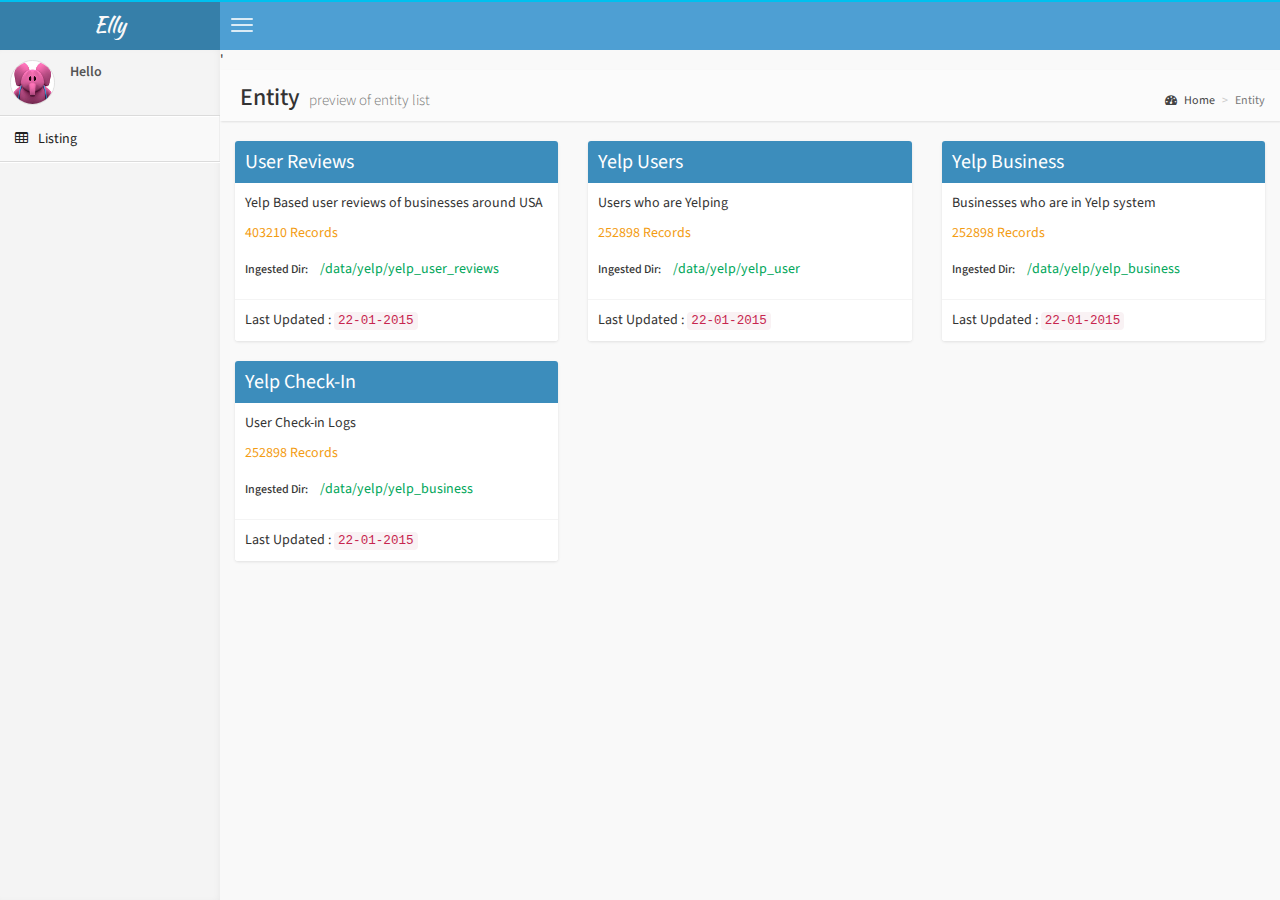
<file: index.html>
<!DOCTYPE html>
<html>
    <head>
        <meta charset="UTF-8">
        <title>Elly</title>
        <meta content='width=device-width, initial-scale=1, maximum-scale=1, user-scalable=no' name='viewport'>
        <link href="styles/bootstrap.min.css" rel="stylesheet" type="text/css" />
        <link href="styles/font-awesome.min.css" rel="stylesheet" type="text/css" />
        <!-- Ionicons -->
        <link href="styles/ionicons.min.css" rel="stylesheet" type="text/css" />
        <!-- Morris chart -->
        <link href="css/morris/morris.css" rel="stylesheet" type="text/css" />
        <!-- jvectormap -->
        <link href="css/jvectormap/jquery-jvectormap-1.2.2.css" rel="stylesheet" type="text/css" />
        <!-- Date Picker -->
        <link href="css/datepicker/datepicker3.css" rel="stylesheet" type="text/css" />
        <!-- Daterange picker -->
        <link href="css/daterangepicker/daterangepicker-bs3.css" rel="stylesheet" type="text/css" />
        <!-- bootstrap wysihtml5 - text editor -->
        <link href="css/bootstrap-wysihtml5/bootstrap3-wysihtml5.min.css" rel="stylesheet" type="text/css" />
        <!-- Theme style -->
        <link href="css/main.css" rel="stylesheet" type="text/css" />

        <!-- HTML5 Shim and Respond.js IE8 support of HTML5 elements and media queries -->
        <!-- WARNING: Respond.js doesn't work if you view the page via file:// -->
        <!--[if lt IE 9]>
          <script src="https://oss.maxcdn.com/libs/html5shiv/3.7.0/html5shiv.js"></script>
          <script src="https://oss.maxcdn.com/libs/respond.js/1.3.0/respond.min.js"></script>
        <![endif]-->
    </head>
    <body class="skin-blue" ng-app="ellyApp">
        <header class="header">
            <a ng-href="#/" class="logo">
                <!-- Add the class icon to your logo image or logo icon to add the margining -->
                Elly
            </a>
            <!-- Header Navbar: style can be found in header.less -->
            <nav class="navbar navbar-static-top" role="navigation">
                <!-- Sidebar toggle button-->
                <a href="#" class="navbar-btn sidebar-toggle" data-toggle="offcanvas" role="button">
                    <span class="sr-only">Toggle navigation</span>
                    <span class="icon-bar"></span>
                    <span class="icon-bar"></span>
                    <span class="icon-bar"></span>
                </a>
                <div class="navbar-right">
                    
                </div>
            </nav>
        </header>
        <div class="wrapper row-offcanvas row-offcanvas-left">
            <aside class="left-side sidebar-offcanvas">
                                <!-- sidebar: style can be found in sidebar.less -->
                <section class="sidebar">
                    <!-- Sidebar user panel -->
                    <div class="user-panel">
                        <div class="pull-left image">
                            <img src="img/elly.png" class="img-circle" alt="User Image" />
                        </div>
                        <div class="pull-left info">
                            <p>Hello</p>                           
                        </div>
                    </div>                   
                    <!-- sidebar menu: : style can be found in sidebar.less -->
                    <ul class="sidebar-menu"> 
                        <li class="active">
                            <a ng-href="#/">
                                <i class="fa fa-table"></i> <span>Listing</span>                                
                            </a>                           
                        </li>                                            
                    </ul>
                </section>
            </aside>
            <aside class="right-side">
                <div ng-controller="TemplateCtrl" ng-include src="'views/template.html'">
                </div>
            </aside>
        </div>

        <script src="lib/jquery.min.js"></script>
        <script src="lib/angular.min.js"></script>
        <script src="lib/angular-animate.min.js"></script>
        <script src="lib/angular-cookies.min.js"></script>
        <script src="lib/angular-resource.min.js"></script>
        <script src="lib/angular-route.min.js"></script>
        <script src="lib/angular-sanitize.min.js"></script>
        <script src="lib/angular-touch.min.js"></script>
        <script src="lib/bootstrap.min.js" type="text/javascript"></script>
        <script src="lib/jquery-ui.min.js" type="text/javascript"></script>
        <!-- Morris.js charts -->
        <script src="lib/raphael-min.js"></script>
        <script src="js/plugins/morris/morris.min.js" type="text/javascript"></script>
        <!-- Sparkline -->
        <script src="js/plugins/sparkline/jquery.sparkline.min.js" type="text/javascript"></script>
        <!-- jvectormap -->
        <script src="js/plugins/jvectormap/jquery-jvectormap-1.2.2.min.js" type="text/javascript"></script>
        <script src="js/plugins/jvectormap/jquery-jvectormap-world-mill-en.js" type="text/javascript"></script>
        <!-- jQuery Knob Chart -->
        <script src="js/plugins/jqueryKnob/jquery.knob.js" type="text/javascript"></script>
        <!-- daterangepicker -->
        <script src="js/plugins/daterangepicker/daterangepicker.js" type="text/javascript"></script>
        <!-- datepicker -->
        <script src="js/plugins/datepicker/bootstrap-datepicker.js" type="text/javascript"></script>
        <!-- Bootstrap WYSIHTML5 -->
        <script src="js/plugins/bootstrap-wysihtml5/bootstrap3-wysihtml5.all.min.js" type="text/javascript"></script>
        <!-- iCheck -->
        <script src="js/plugins/iCheck/icheck.min.js" type="text/javascript"></script>

        <script src="js/plugins/flot/jquery.flot.min.js" type="text/javascript"></script>
        <!-- FLOT RESIZE PLUGIN - allows the chart to redraw when the window is resized -->
        <script src="js/plugins/flot/jquery.flot.resize.min.js" type="text/javascript"></script>
        <!-- FLOT PIE PLUGIN - also used to draw donut charts -->
        <script src="js/plugins/flot/jquery.flot.pie.min.js" type="text/javascript"></script>
        <!-- FLOT CATEGORIES PLUGIN - Used to draw bar charts -->
        <script src="js/plugins/flot/jquery.flot.categories.min.js" type="text/javascript"></script>
        
        <script src="http://underscorejs.org/underscore.js"></script>

       
        <script src="js/main/app.js" type="text/javascript"></script>

        <script src="scripts/app.js"></script>
        <script src="scripts/controllers/main.js"></script>
        <script src="scripts/controllers/analytics.js"></script>
        <script src="scripts/controllers/template.js"></script>
    </body>
</html>
</file>
<file: css/morris/morris.css>
.morris-hover{position:absolute;z-index:1090;}.morris-hover.morris-default-style{border-radius:10px;padding:6px;color:#f9f9f9;background:rgba(0, 0, 0, 0.8);border:solid 2px rgba(0, 0, 0, 0.9);font-weight: 600;font-size:14px;text-align:center;}.morris-hover.morris-default-style .morris-hover-row-label{font-weight:bold;margin:0.25em 0;}
.morris-hover.morris-default-style .morris-hover-point{white-space:nowrap;margin:0.1em 0;}
</file>
<file: css/main.css>
@import url(//fonts.googleapis.com/css?family=Source+Sans+Pro:300,400,600,700,300italic,400italic,600italic);
@import url(//fonts.googleapis.com/css?family=Kaushan+Script);

html,
body {
  overflow-x: hidden!important;
  font-family: 'Source Sans Pro', sans-serif;
  -webkit-font-smoothing: antialiased;
  min-height: 100%;
  background: #f9f9f9;
}
a {
  color: #3c8dbc;
}
a:hover,
a:active,
a:focus {
  outline: none;
  text-decoration: none;
  color: #72afd2;
}
/* Layouts */
.wrapper {
  min-height: 100%;
}
.wrapper:before,
.wrapper:after {
  display: table;
  content: " ";
}
.wrapper:after {
  clear: both;
}
/* Header */
body > .header {
  position: absolute;
  top: 0;
  left: 0;
  right: 0;
  z-index: 1030;
}
/* Define 2 column template */
.right-side,
.left-side {
  min-height: 100%;
  display: block;
}
/*right side - contins main content*/
.right-side {
  background-color: #f9f9f9;
  margin-left: 220px;
}
/*left side - contains sidebar*/
.left-side {
  position: absolute;
  width: 220px;
  top: 0;
}
@media screen and (min-width: 992px) {
  .left-side {
    top: 50px;
  }
  /*Right side strech mode*/
  .right-side.strech {
    margin-left: 0;
  }
  .right-side.strech > .content-header {
    margin-top: 0px;
  }
  /* Left side collapse */
  .left-side.collapse-left {
    left: -220px;
  }
}
/*Give content full width on xs screens*/
@media screen and (max-width: 992px) {
  .right-side {
    margin-left: 0;
  }
}
/*
    By default the layout is not fixed but if you add the class .fixed to the body element
    the sidebar and the navbar will automatically become poisitioned fixed
*/
body.fixed > .header,
body.fixed .left-side,
body.fixed .navbar {
  position: fixed;
}
body.fixed > .header {
  top: 0;
  right: 0;
  left: 0;
}
body.fixed .navbar {
  left: 0;
  right: 0;
}
body.fixed .wrapper {
  margin-top: 50px;
}
/* Content */
.content {
  padding: 20px 15px;
  background: #f9f9f9;
}
/* Utility */
/* H1 - H6 font */
h1,
h2,
h3,
h4,
h5,
h6,
.h1,
.h2,
.h3,
.h4,
.h5,
.h6 {
  font-family: 'Source Sans Pro', sans-serif;
}
/* Page Header */
.page-header {
  margin: 10px 0 20px 0;
  font-size: 22px;
}
.page-header > small {
  color: #666;
  display: block;
  margin-top: 5px;
}
/* All images should be responsive */
img {
  max-width: 100% !important;
}
.sort-highlight {
  background: #f4f4f4;
  border: 1px dashed #ddd;
  margin-bottom: 10px;
}
/* 10px padding and margins */
.pad {
  padding: 10px;
}
.margin {
  margin: 10px;
}
/* Display inline */
.inline {
  display: inline;
  width: auto;
}
/* Background colors */
.bg-red,
.bg-yellow,
.bg-aqua,
.bg-blue,
.bg-light-blue,
.bg-green,
.bg-navy,
.bg-teal,
.bg-olive,
.bg-lime,
.bg-orange,
.bg-fuchsia,
.bg-purple,
.bg-maroon,
.bg-black {
  color: #f9f9f9 !important;
}
.bg-gray {
  background-color: #eaeaec !important;
}
.bg-black {
  background-color: #222222 !important;
}
.bg-red {
  background-color: #f56954 !important;
}
.bg-yellow {
  background-color: #f39c12 !important;
}
.bg-aqua {
  background-color: #00c0ef !important;
}
.bg-blue {
  background-color: #0073b7 !important;
}
.bg-light-blue {
  background-color: #3c8dbc !important;
}
.bg-green {
  background-color: #00a65a !important;
}
.bg-navy {
  background-color: #001f3f !important;
}
.bg-teal {
  background-color: #39cccc !important;
}
.bg-olive {
  background-color: #3d9970 !important;
}
.bg-lime {
  background-color: #01ff70 !important;
}
.bg-orange {
  background-color: #ff851b !important;
}
.bg-fuchsia {
  background-color: #f012be !important;
}
.bg-purple {
  background-color: #932ab6 !important;
}
.bg-maroon {
  background-color: #85144b !important;
}
/* Text colors */
.text-red {
  color: #f56954 !important;
}
.text-yellow {
  color: #f39c12 !important;
}
.text-aqua {
  color: #00c0ef !important;
}
.text-blue {
  color: #0073b7 !important;
}
.text-black {
  color: #222222 !important;
}
.text-light-blue {
  color: #3c8dbc !important;
}
.text-green {
  color: #00a65a !important;
}
.text-navy {
  color: #001f3f !important;
}
.text-teal {
  color: #39cccc !important;
}
.text-olive {
  color: #3d9970 !important;
}
.text-lime {
  color: #01ff70 !important;
}
.text-orange {
  color: #ff851b !important;
}
.text-fuchsia {
  color: #f012be !important;
}
.text-purple {
  color: #932ab6 !important;
}
.text-maroon {
  color: #85144b !important;
}
/*Hide elements by display none only*/
.hide {
  display: none !important;
}
/* Remove borders */
.no-border {
  border: 0px !important;
}
/* Remove padding */
.no-padding {
  padding: 0px !important;
}
/* Remove margins */
.no-margin {
  margin: 0px !important;
}
/* Remove box shadow */
.no-shadow {
  box-shadow: none!important;
}
/* Don't display when printing */
@media print {
  .no-print {
    display: none;
  }
  .left-side,
  .header,
  .content-header {
    display: none;
  }
  .right-side {
    margin: 0;
  }
}
/* Remove border radius */
.flat {
  -webkit-border-radius: 0 !important;
  -moz-border-radius: 0 !important;
  border-radius: 0 !important;
}
/* Change the color of the striped tables */
.table-striped > tbody > tr:nth-child(odd) > td,
.table-striped > tbody > tr:nth-child(odd) > th {
  background-color: #f3f4f5;
}
.table.no-border,
.table.no-border td,
.table.no-border th {
  border: 0;
}
/* .text-center in tables */
table.text-center,
table.text-center td,
table.text-center th {
  text-align: center;
}
.table.align th {
  text-align: left;
}
.table.align td {
  text-align: right;
}
.text-bold,
.text-bold.table td,
.text-bold.table th {
  font-weight: 700;
}
.border-radius-none {
  -webkit-border-radius: 0 !important;
  -moz-border-radius: 0 !important;
  border-radius: 0 !important;
}
/* _fix for sparkline tooltip */
.jqstooltip {
  padding: 5px!important;
  width: auto!important;
  height: auto!important;
}
/*
Gradient Background colors
*/
.bg-teal-gradient {
  background: #39cccc !important;
  background: -webkit-gradient(linear, left bottom, left top, color-stop(0, #39cccc), color-stop(1, #7adddd)) !important;
  background: -ms-linear-gradient(bottom, #39cccc, #7adddd) !important;
  background: -moz-linear-gradient(center bottom, #39cccc 0%, #7adddd 100%) !important;
  background: -o-linear-gradient(#7adddd, #39cccc) !important;
  filter: progid:DXImageTransform.Microsoft.gradient(startColorstr='#7adddd', endColorstr='#39cccc', GradientType=0) !important;
  color: #fff;
}
.bg-light-blue-gradient {
  background: #3c8dbc !important;
  background: -webkit-gradient(linear, left bottom, left top, color-stop(0, #3c8dbc), color-stop(1, #67a8ce)) !important;
  background: -ms-linear-gradient(bottom, #3c8dbc, #67a8ce) !important;
  background: -moz-linear-gradient(center bottom, #3c8dbc 0%, #67a8ce 100%) !important;
  background: -o-linear-gradient(#67a8ce, #3c8dbc) !important;
  filter: progid:DXImageTransform.Microsoft.gradient(startColorstr='#67a8ce', endColorstr='#3c8dbc', GradientType=0) !important;
  color: #fff;
}
.bg-blue-gradient {
  background: #0073b7 !important;
  background: -webkit-gradient(linear, left bottom, left top, color-stop(0, #0073b7), color-stop(1, #0089db)) !important;
  background: -ms-linear-gradient(bottom, #0073b7, #0089db) !important;
  background: -moz-linear-gradient(center bottom, #0073b7 0%, #0089db 100%) !important;
  background: -o-linear-gradient(#0089db, #0073b7) !important;
  filter: progid:DXImageTransform.Microsoft.gradient(startColorstr='#0089db', endColorstr='#0073b7', GradientType=0) !important;
  color: #fff;
}
.bg-aqua-gradient {
  background: #00c0ef !important;
  background: -webkit-gradient(linear, left bottom, left top, color-stop(0, #00c0ef), color-stop(1, #14d1ff)) !important;
  background: -ms-linear-gradient(bottom, #00c0ef, #14d1ff) !important;
  background: -moz-linear-gradient(center bottom, #00c0ef 0%, #14d1ff 100%) !important;
  background: -o-linear-gradient(#14d1ff, #00c0ef) !important;
  filter: progid:DXImageTransform.Microsoft.gradient(startColorstr='#14d1ff', endColorstr='#00c0ef', GradientType=0) !important;
  color: #fff;
}
.bg-yellow-gradient {
  background: #f39c12 !important;
  background: -webkit-gradient(linear, left bottom, left top, color-stop(0, #f39c12), color-stop(1, #f7bc60)) !important;
  background: -ms-linear-gradient(bottom, #f39c12, #f7bc60) !important;
  background: -moz-linear-gradient(center bottom, #f39c12 0%, #f7bc60 100%) !important;
  background: -o-linear-gradient(#f7bc60, #f39c12) !important;
  filter: progid:DXImageTransform.Microsoft.gradient(startColorstr='#f7bc60', endColorstr='#f39c12', GradientType=0) !important;
  color: #fff;
}
.bg-purple-gradient {
  background: #932ab6 !important;
  background: -webkit-gradient(linear, left bottom, left top, color-stop(0, #932ab6), color-stop(1, #b959d9)) !important;
  background: -ms-linear-gradient(bottom, #932ab6, #b959d9) !important;
  background: -moz-linear-gradient(center bottom, #932ab6 0%, #b959d9 100%) !important;
  background: -o-linear-gradient(#b959d9, #932ab6) !important;
  filter: progid:DXImageTransform.Microsoft.gradient(startColorstr='#b959d9', endColorstr='#932ab6', GradientType=0) !important;
  color: #fff;
}
.bg-green-gradient {
  background: #00a65a !important;
  background: -webkit-gradient(linear, left bottom, left top, color-stop(0, #00a65a), color-stop(1, #00ca6d)) !important;
  background: -ms-linear-gradient(bottom, #00a65a, #00ca6d) !important;
  background: -moz-linear-gradient(center bottom, #00a65a 0%, #00ca6d 100%) !important;
  background: -o-linear-gradient(#00ca6d, #00a65a) !important;
  filter: progid:DXImageTransform.Microsoft.gradient(startColorstr='#00ca6d', endColorstr='#00a65a', GradientType=0) !important;
  color: #fff;
}
.bg-red-gradient {
  background: #f56954 !important;
  background: -webkit-gradient(linear, left bottom, left top, color-stop(0, #f56954), color-stop(1, #f89384)) !important;
  background: -ms-linear-gradient(bottom, #f56954, #f89384) !important;
  background: -moz-linear-gradient(center bottom, #f56954 0%, #f89384 100%) !important;
  background: -o-linear-gradient(#f89384, #f56954) !important;
  filter: progid:DXImageTransform.Microsoft.gradient(startColorstr='#f89384', endColorstr='#f56954', GradientType=0) !important;
  color: #fff;
}
.bg-black-gradient {
  background: #222222 !important;
  background: -webkit-gradient(linear, left bottom, left top, color-stop(0, #222222), color-stop(1, #3c3c3c)) !important;
  background: -ms-linear-gradient(bottom, #222222, #3c3c3c) !important;
  background: -moz-linear-gradient(center bottom, #222222 0%, #3c3c3c 100%) !important;
  background: -o-linear-gradient(#3c3c3c, #222222) !important;
  filter: progid:DXImageTransform.Microsoft.gradient(startColorstr='#3c3c3c', endColorstr='#222222', GradientType=0) !important;
  color: #fff;
}
.bg-maroon-gradient {
  background: #85144b !important;
  background: -webkit-gradient(linear, left bottom, left top, color-stop(0, #85144b), color-stop(1, #b11b64)) !important;
  background: -ms-linear-gradient(bottom, #85144b, #b11b64) !important;
  background: -moz-linear-gradient(center bottom, #85144b 0%, #b11b64 100%) !important;
  background: -o-linear-gradient(#b11b64, #85144b) !important;
  filter: progid:DXImageTransform.Microsoft.gradient(startColorstr='#b11b64', endColorstr='#85144b', GradientType=0) !important;
  color: #fff;
}
.connectedSortable {
  min-height: 100px;
}
/*---------------------------------------------------
    LESS Elements 0.9
  ---------------------------------------------------
    A set of useful LESS mixins
    More info at: http://lesselements.com
  ---------------------------------------------------*/
/*
    Components: navbar, logo and content header
-------------------------------------------------
*/
body > .header {
  position: relative;
  max-height: 100px;
  z-index: 1030;
}
body > .header .navbar {
  height: 50px;
  margin-bottom: 0;
  margin-left: 220px;
}
body > .header .navbar .sidebar-toggle {
  float: left;
  padding: 9px 5px;
  margin-top: 8px;
  margin-right: 0;
  margin-bottom: 8px;
  margin-left: 5px;
  background-color: transparent;
  background-image: none;
  border: 1px solid transparent;
  -webkit-border-radius: 0 !important;
  -moz-border-radius: 0 !important;
  border-radius: 0 !important;
}
body > .header .navbar .sidebar-toggle:hover .icon-bar {
  background: #f6f6f6;
}
body > .header .navbar .sidebar-toggle .icon-bar {
  display: block;
  width: 22px;
  height: 2px;
  -webkit-border-radius: 4px;
  -moz-border-radius: 4px;
  border-radius: 4px;
}
body > .header .navbar .sidebar-toggle .icon-bar + .icon-bar {
  margin-top: 4px;
}
body > .header .navbar .nav > li.user > a {
  font-weight: bold;
}
body > .header .navbar .nav > li.user > a > .fa,
body > .header .navbar .nav > li.user > a > .glyphicon,
body > .header .navbar .nav > li.user > a > .ion {
  margin-right: 5px;
}
body > .header .navbar .nav > li > a > .label {
  -webkit-border-radius: 50%;
  -moz-border-radius: 50%;
  border-radius: 50%;
  position: absolute;
  top: 7px;
  right: 2px;
  font-size: 10px;
  font-weight: normal;
  width: 15px;
  height: 15px;
  line-height: 1.0em;
  text-align: center;
  padding: 2px;
}
body > .header .navbar .nav > li > a:hover > .label {
  top: 3px;
}
body > .header .logo {
  float: left;
  font-size: 20px;
  line-height: 50px;
  text-align: center;
  padding: 0 10px;
  width: 220px;
  font-family: 'Kaushan Script', cursive;
  font-weight: 500;
  height: 50px;
  display: block;
}
body > .header .logo .icon {
  margin-right: 10px;
}
.right-side > div > div >.content-header {
  position: relative;
  padding: 15px 15px 10px 20px;
}
.right-side > div > div > .content-header > h1 {
  margin: 0;
  font-size: 24px;
}
.right-side > div > div > .content-header > h1 > small {
  font-size: 15px;
  display: inline-block;
  padding-left: 4px;
  font-weight: 300;
}
.right-side > div > div > .content-header > .breadcrumb {
  float: right;
  background: transparent;
  margin-top: 0px;
  margin-bottom: 0;
  font-size: 12px;
  padding: 7px 5px;
  position: absolute;
  top: 15px;
  right: 10px;
  -webkit-border-radius: 2px;
  -moz-border-radius: 2px;
  border-radius: 2px;
}
.right-side > div > div > .content-header > .breadcrumb > li > a {
  color: #444;
  text-decoration: none;
}
.right-side > div > div >.content-header > .breadcrumb > li > a > .fa,
.right-side > div > div >.content-header > .breadcrumb > li > a > .glyphicon,
.right-side > div > div >.content-header > .breadcrumb > li > a > .ion {
  margin-right: 5px;
}
.right-side > div > div >.content-header > .breadcrumb > li + li:before {
  content: '>\00a0';
}
@media screen and (max-width: 767px) {
  .right-side > div > div > .content-header > .breadcrumb {
    position: relative;
    margin-top: 5px;
    top: 0;
    right: 0;
    float: none;
    background: #efefef;
  }
}
@media (max-width: 767px) {
  .navbar .navbar-nav > li {
    float: left;
  }
  .navbar-nav {
    margin: 0;
    float: left;
  }
  .navbar-nav > li > a {
    padding-top: 15px;
    padding-bottom: 15px;
    line-height: 20px;
  }
  .navbar .navbar-right {
    float: right;
  }
}
@media screen and (max-width: 560px) {
  body > .header {
    position: relative;
  }
  body > .header .logo,
  body > .header .navbar {
    width: 100%;
    float: none;
    position: relative!important;
  }
  body > .header .navbar {
    margin: 0;
  }
  body.fixed > .header {
    position: fixed;
  }
  body.fixed > .wrapper,
  body.fixed .sidebar-offcanvas {
    margin-top: 100px!important;
  }
}
/*
    Component: Sidebar
--------------------------
*/
.sidebar {
  margin-bottom: 5px;
}
.sidebar .sidebar-form input:focus {
  -webkit-box-shadow: none;
  -moz-box-shadow: none;
  box-shadow: none;
  border-color: transparent!important;
}
.sidebar .sidebar-menu {
  list-style: none;
  margin: 0;
  padding: 0;
}
.sidebar .sidebar-menu > li {
  margin: 0;
  padding: 0;
}
.sidebar .sidebar-menu > li > a {
  padding: 12px 5px 12px 15px;
  display: block;
}
.sidebar .sidebar-menu > li > a > .fa,
.sidebar .sidebar-menu > li > a > .glyphicon,
.sidebar .sidebar-menu > li > a > .ion {
  width: 20px;
}
.sidebar .sidebar-menu .treeview-menu {
  display: none;
  list-style: none;
  padding: 0;
  margin: 0;
}
.sidebar .sidebar-menu .treeview-menu > li {
  margin: 0;
}
.sidebar .sidebar-menu .treeview-menu > li > a {
  padding: 5px 5px 5px 15px;
  display: block;
  font-size: 14px;
  margin: 0px 0px;
}
.sidebar .sidebar-menu .treeview-menu > li > a > .fa,
.sidebar .sidebar-menu .treeview-menu > li > a > .glyphicon,
.sidebar .sidebar-menu .treeview-menu > li > a > .ion {
  width: 20px;
}
.user-panel {
  padding: 10px;
}
.user-panel:before,
.user-panel:after {
  display: table;
  content: " ";
}
.user-panel:after {
  clear: both;
}
.user-panel > .image > img {
  width: 45px;
  height: 45px;
}
.user-panel > .info {
  font-weight: 600;
  padding: 5px 5px 5px 15px;
  font-size: 14px;
  line-height: 1;
}
.user-panel > .info > p {
  margin-bottom: 9px;
}
.user-panel > .info > a {
  text-decoration: none;
  padding-right: 5px;
  margin-top: 3px;
  font-size: 11px;
  font-weight: normal;
}
.user-panel > .info > a > .fa,
.user-panel > .info > a > .ion,
.user-panel > .info > a > .glyphicon {
  margin-right: 3px;
}
/*
 * Off Canvas
 * --------------------------------------------------
 *  Gives us the push menu effect
 */
@media screen and (max-width: 992px) {
  .relative {
    position: relative;
  }
  .row-offcanvas-right .sidebar-offcanvas {
    right: -220px;
  }
  .row-offcanvas-left .sidebar-offcanvas {
    left: -220px;
  }
  .row-offcanvas-right.active {
    right: 220px;
  }
  .row-offcanvas-left.active {
    left: 220px;
  }
  .sidebar-offcanvas {
    left: 0;
  }
  body.fixed .sidebar-offcanvas {
    margin-top: 50px;
    left: -220px;
  }
  body.fixed .row-offcanvas-left.active .navbar {
    left: 220px !important;
    right: 0;
  }
  body.fixed .row-offcanvas-left.active .sidebar-offcanvas {
    left: 0px;
  }
}
/* 
    Dropdown menus
----------------------------
*/
/*Dropdowns in general*/
.dropdown-menu {
  -webkit-box-shadow: 0px 3px 6px rgba(0, 0, 0, 0.1);
  -moz-box-shadow: 0px 3px 6px rgba(0, 0, 0, 0.1);
  box-shadow: 0px 3px 6px rgba(0, 0, 0, 0.1);
}
.dropdown-menu > li > a > .glyphicon,
.dropdown-menu > li > a > .fa,
.dropdown-menu > li > a > .ion {
  margin-right: 10px;
}
.dropdown-menu > li > a:hover {
  background-color: #3c8dbc;
  color: #f9f9f9;
}
/*Drodown in navbars*/
.skin-blue .navbar .dropdown-menu > li > a {
  color: #444444;
}
/*
    Navbar custom dropdown menu
------------------------------------
*/
.navbar-nav > .notifications-menu > .dropdown-menu,
.navbar-nav > .messages-menu > .dropdown-menu,
.navbar-nav > .tasks-menu > .dropdown-menu {
  width: 280px;
  padding: 0 0 0 0!important;
  margin: 0!important;
  top: 100%;
  border: 1px solid #dfdfdf;
  -webkit-border-radius: 4px !important;
  -moz-border-radius: 4px !important;
  border-radius: 4px !important;
}
.navbar-nav > .notifications-menu > .dropdown-menu > li.header,
.navbar-nav > .messages-menu > .dropdown-menu > li.header,
.navbar-nav > .tasks-menu > .dropdown-menu > li.header {
  -webkit-border-top-left-radius: 4px;
  -webkit-border-top-right-radius: 4px;
  -webkit-border-bottom-right-radius: 0;
  -webkit-border-bottom-left-radius: 0;
  -moz-border-radius-topleft: 4px;
  -moz-border-radius-topright: 4px;
  -moz-border-radius-bottomright: 0;
  -moz-border-radius-bottomleft: 0;
  border-top-left-radius: 4px;
  border-top-right-radius: 4px;
  border-bottom-right-radius: 0;
  border-bottom-left-radius: 0;
  background-color: #ffffff;
  padding: 7px 10px;
  border-bottom: 1px solid #f4f4f4;
  color: #444444;
  font-size: 14px;
}
.navbar-nav > .notifications-menu > .dropdown-menu > li.header:after,
.navbar-nav > .messages-menu > .dropdown-menu > li.header:after,
.navbar-nav > .tasks-menu > .dropdown-menu > li.header:after {
  bottom: 100%;
  left: 92%;
  border: solid transparent;
  content: " ";
  height: 0;
  width: 0;
  position: absolute;
  pointer-events: none;
  border-color: rgba(255, 255, 255, 0);
  border-bottom-color: #ffffff;
  border-width: 7px;
  margin-left: -7px;
}
.navbar-nav > .notifications-menu > .dropdown-menu > li.footer > a,
.navbar-nav > .messages-menu > .dropdown-menu > li.footer > a,
.navbar-nav > .tasks-menu > .dropdown-menu > li.footer > a {
  -webkit-border-top-left-radius: 0px;
  -webkit-border-top-right-radius: 0px;
  -webkit-border-bottom-right-radius: 4px;
  -webkit-border-bottom-left-radius: 4px;
  -moz-border-radius-topleft: 0px;
  -moz-border-radius-topright: 0px;
  -moz-border-radius-bottomright: 4px;
  -moz-border-radius-bottomleft: 4px;
  border-top-left-radius: 0px;
  border-top-right-radius: 0px;
  border-bottom-right-radius: 4px;
  border-bottom-left-radius: 4px;
  font-size: 12px;
  background-color: #f4f4f4;
  padding: 7px 10px;
  border-bottom: 1px solid #eeeeee;
  color: #444444;
  text-align: center;
}
.navbar-nav > .notifications-menu > .dropdown-menu > li.footer > a:hover,
.navbar-nav > .messages-menu > .dropdown-menu > li.footer > a:hover,
.navbar-nav > .tasks-menu > .dropdown-menu > li.footer > a:hover {
  background: #f4f4f4;
  text-decoration: none;
  font-weight: normal;
}
.navbar-nav > .notifications-menu > .dropdown-menu > li .menu,
.navbar-nav > .messages-menu > .dropdown-menu > li .menu,
.navbar-nav > .tasks-menu > .dropdown-menu > li .menu {
  margin: 0;
  padding: 0;
  list-style: none;
  overflow-x: hidden;
}
.navbar-nav > .notifications-menu > .dropdown-menu > li .menu > li > a,
.navbar-nav > .messages-menu > .dropdown-menu > li .menu > li > a,
.navbar-nav > .tasks-menu > .dropdown-menu > li .menu > li > a {
  display: block;
  white-space: nowrap;
  /* Prevent text from breaking */
  border-bottom: 1px solid #f4f4f4;
}
.navbar-nav > .notifications-menu > .dropdown-menu > li .menu > li > a:hover,
.navbar-nav > .messages-menu > .dropdown-menu > li .menu > li > a:hover,
.navbar-nav > .tasks-menu > .dropdown-menu > li .menu > li > a:hover {
  background: #f6f6f6;
  text-decoration: none;
}
.navbar-nav > .notifications-menu > .dropdown-menu > li .menu > li > a {
  font-size: 12px;
  color: #444444;
}
.navbar-nav > .notifications-menu > .dropdown-menu > li .menu > li > a > .glyphicon,
.navbar-nav > .notifications-menu > .dropdown-menu > li .menu > li > a > .fa,
.navbar-nav > .notifications-menu > .dropdown-menu > li .menu > li > a > .ion {
  font-size: 20px;
  width: 50px;
  text-align: center;
  padding: 15px 0px;
  margin-right: 5px;
  /* Default background and font colors */
  background: #00c0ef;
  color: #f9f9f9;
  /* Fallback for browsers that doesn't support rgba */
  color: rgba(255, 255, 255, 0.7);
}
.navbar-nav > .notifications-menu > .dropdown-menu > li .menu > li > a > .glyphicon.danger,
.navbar-nav > .notifications-menu > .dropdown-menu > li .menu > li > a > .fa.danger,
.navbar-nav > .notifications-menu > .dropdown-menu > li .menu > li > a > .ion.danger {
  background: #f56954;
}
.navbar-nav > .notifications-menu > .dropdown-menu > li .menu > li > a > .glyphicon.warning,
.navbar-nav > .notifications-menu > .dropdown-menu > li .menu > li > a > .fa.warning,
.navbar-nav > .notifications-menu > .dropdown-menu > li .menu > li > a > .ion.warning {
  background: #f39c12;
}
.navbar-nav > .notifications-menu > .dropdown-menu > li .menu > li > a > .glyphicon.success,
.navbar-nav > .notifications-menu > .dropdown-menu > li .menu > li > a > .fa.success,
.navbar-nav > .notifications-menu > .dropdown-menu > li .menu > li > a > .ion.success {
  background: #00a65a;
}
.navbar-nav > .notifications-menu > .dropdown-menu > li .menu > li > a > .glyphicon.info,
.navbar-nav > .notifications-menu > .dropdown-menu > li .menu > li > a > .fa.info,
.navbar-nav > .notifications-menu > .dropdown-menu > li .menu > li > a > .ion.info {
  background: #00c0ef;
}
.navbar-nav > .messages-menu > .dropdown-menu > li .menu > li > a {
  margin: 0px;
  line-height: 20px;
  padding: 10px 5px 10px 5px;
  -webkit-border-radius: 4px;
  -moz-border-radius: 4px;
  border-radius: 4px;
}
.navbar-nav > .messages-menu > .dropdown-menu > li .menu > li > a > div > img {
  margin: auto 10px auto auto;
  width: 40px;
  height: 40px;
  border: 1px solid #dddddd;
}
.navbar-nav > .messages-menu > .dropdown-menu > li .menu > li > a > h4 {
  padding: 0;
  margin: 0 0 0 45px;
  color: #444444;
  font-size: 15px;
}
.navbar-nav > .messages-menu > .dropdown-menu > li .menu > li > a > h4 > small {
  color: #999999;
  font-size: 10px;
  float: right;
}
.navbar-nav > .messages-menu > .dropdown-menu > li .menu > li > a > p {
  margin: 0 0 0 45px;
  font-size: 12px;
  color: #888888;
}
.navbar-nav > .messages-menu > .dropdown-menu > li .menu > li > a:before,
.navbar-nav > .messages-menu > .dropdown-menu > li .menu > li > a:after {
  display: table;
  content: " ";
}
.navbar-nav > .messages-menu > .dropdown-menu > li .menu > li > a:after {
  clear: both;
}
.navbar-nav > .tasks-menu > .dropdown-menu > li .menu > li > a {
  padding: 10px;
}
.navbar-nav > .tasks-menu > .dropdown-menu > li .menu > li > a > h3 {
  font-size: 14px;
  padding: 0;
  margin: 0 0 10px 0;
  color: #666666;
}
.navbar-nav > .tasks-menu > .dropdown-menu > li .menu > li > a > .progress {
  padding: 0;
  margin: 0;
}
.navbar-nav > .user-menu > .dropdown-menu {
  -webkit-border-radius: 0;
  -moz-border-radius: 0;
  border-radius: 0;
  padding: 1px 0 0 0;
  border-top-width: 0;
  width: 280px;
}
.navbar-nav > .user-menu > .dropdown-menu:after {
  bottom: 100%;
  right: 10px;
  border: solid transparent;
  content: " ";
  height: 0;
  width: 0;
  position: absolute;
  pointer-events: none;
  border-color: rgba(255, 255, 255, 0);
  border-bottom-color: #ffffff;
  border-width: 10px;
  margin-left: -10px;
}
.navbar-nav > .user-menu > .dropdown-menu > li.user-header {
  height: 175px;
  padding: 10px;
  background: #3c8dbc;
  text-align: center;
}
.navbar-nav > .user-menu > .dropdown-menu > li.user-header > img {
  z-index: 5;
  height: 90px;
  width: 90px;
  border: 8px solid;
  border-color: transparent;
  border-color: rgba(255, 255, 255, 0.2);
}
.navbar-nav > .user-menu > .dropdown-menu > li.user-header > p {
  z-index: 5;
  color: #f9f9f9;
  color: rgba(255, 255, 255, 0.8);
  font-size: 17px;
  text-shadow: 2px 2px 3px #333333;
  margin-top: 10px;
}
.navbar-nav > .user-menu > .dropdown-menu > li.user-header > p > small {
  display: block;
  font-size: 12px;
}
.navbar-nav > .user-menu > .dropdown-menu > li.user-body {
  padding: 15px;
  border-bottom: 1px solid #f4f4f4;
  border-top: 1px solid #dddddd;
}
.navbar-nav > .user-menu > .dropdown-menu > li.user-body:before,
.navbar-nav > .user-menu > .dropdown-menu > li.user-body:after {
  display: table;
  content: " ";
}
.navbar-nav > .user-menu > .dropdown-menu > li.user-body:after {
  clear: both;
}
.navbar-nav > .user-menu > .dropdown-menu > li.user-body > div > a {
  color: #0073b7;
}
.navbar-nav > .user-menu > .dropdown-menu > li.user-footer {
  background-color: #f9f9f9;
  padding: 10px;
}
.navbar-nav > .user-menu > .dropdown-menu > li.user-footer:before,
.navbar-nav > .user-menu > .dropdown-menu > li.user-footer:after {
  display: table;
  content: " ";
}
.navbar-nav > .user-menu > .dropdown-menu > li.user-footer:after {
  clear: both;
}
.navbar-nav > .user-menu > .dropdown-menu > li.user-footer .btn-default {
  color: #666666;
}
/* Add fade animation to dropdown menus */
.open:not(.dropup) > .dropdown-menu {
  animation-name: fadeAnimation;
  animation-duration: .7s;
  animation-iteration-count: 1;
  animation-timing-function: ease;
  animation-fill-mode: forwards;
  -webkit-animation-name: fadeAnimation;
  -webkit-animation-duration: .7s;
  -webkit-animation-iteration-count: 1;
  -webkit-animation-timing-function: ease;
  -webkit-animation-fill-mode: forwards;
  -moz-animation-name: fadeAnimation;
  -moz-animation-duration: .7s;
  -moz-animation-iteration-count: 1;
  -moz-animation-timing-function: ease;
  -moz-animation-fill-mode: forwards;
}
@keyframes fadeAnimation {
  from {
    opacity: 0;
    top: 120%;
  }
  to {
    opacity: 1;
    top: 100%;
  }
}
@-webkit-keyframes fadeAnimation {
  from {
    opacity: 0;
    top: 120%;
  }
  to {
    opacity: 1;
    top: 100%;
  }
}
/* Fix dropdown menu for small screens to display correctly on small screens */
@media screen and (max-width: 767px) {
  .navbar-nav > .notifications-menu > .dropdown-menu,
  .navbar-nav > .user-menu > .dropdown-menu,
  .navbar-nav > .tasks-menu > .dropdown-menu,
  .navbar-nav > .messages-menu > .dropdown-menu {
    position: absolute;
    top: 100%;
    right: 0;
    left: auto;
    border-right: 1px solid #dddddd;
    border-bottom: 1px solid #dddddd;
    border-left: 1px solid #dddddd;
    background: #ffffff;
  }
}
/* Fix menu positions on xs screens to appear correctly and fully */
@media screen and (max-width: 480px) {
  .navbar-nav > .notifications-menu > .dropdown-menu > li.header,
  .navbar-nav > .tasks-menu > .dropdown-menu > li.header,
  .navbar-nav > .messages-menu > .dropdown-menu > li.header {
    /* Remove arrow from the top */
  }
  .navbar-nav > .notifications-menu > .dropdown-menu > li.header:after,
  .navbar-nav > .tasks-menu > .dropdown-menu > li.header:after,
  .navbar-nav > .messages-menu > .dropdown-menu > li.header:after {
    border-width: 0px!important;
  }
  .navbar-nav > .tasks-menu > .dropdown-menu {
    position: absolute;
    right: -120px;
    left: auto;
  }
  .navbar-nav > .notifications-menu > .dropdown-menu {
    position: absolute;
    right: -170px;
    left: auto;
  }
  .navbar-nav > .messages-menu > .dropdown-menu {
    position: absolute;
    right: -210px;
    left: auto;
  }
}
/* 
   All form elements including input, select, textarea etc.
-----------------------------------------------------------------
*/
.form-control {
  -webkit-border-radius: 0px !important;
  -moz-border-radius: 0px !important;
  border-radius: 0px !important;
  box-shadow: none;
}
.form-control:focus {
  border-color: #3c8dbc !important;
  box-shadow: none;
}
.form-group.has-success label {
  color: #00a65a;
}
.form-group.has-success .form-control {
  border-color: #00a65a !important;
  box-shadow: none;
}
.form-group.has-warning label {
  color: #f39c12;
}
.form-group.has-warning .form-control {
  border-color: #f39c12 !important;
  box-shadow: none;
}
.form-group.has-error label {
  color: #f56954;
}
.form-group.has-error .form-control {
  border-color: #f56954 !important;
  box-shadow: none;
}
/* Input group */
.input-group .input-group-addon {
  border-radius: 0;
  background-color: #f4f4f4;
}
/* button groups */
.btn-group-vertical .btn.btn-flat:first-of-type,
.btn-group-vertical .btn.btn-flat:last-of-type {
  border-radius: 0;
}
/* Checkbox and radio inputs */
.checkbox,
.radio {
  padding-left: 0;
}
/* 
    Compenent: Progress bars
--------------------------------
*/
/* size variation */
.progress.sm {
  height: 10px;
}
.progress.xs {
  height: 7px;
}
/* Vertical bars */
.progress.vertical {
  position: relative;
  width: 30px;
  height: 200px;
  display: inline-block;
  margin-right: 10px;
}
.progress.vertical > .progress-bar {
  width: 100%!important;
  position: absolute;
  bottom: 0;
}
.progress.vertical.sm {
  width: 20px;
}
.progress.vertical.xs {
  width: 10px;
}
/* Remove margins from progress bars when put in a table */
.table tr > td .progress {
  margin: 0;
}
.progress-bar-light-blue,
.progress-bar-primary {
  background-color: #3c8dbc;
}
.progress-striped .progress-bar-light-blue,
.progress-striped .progress-bar-primary {
  background-image: -webkit-gradient(linear, 0 100%, 100% 0, color-stop(0.25, rgba(255, 255, 255, 0.15)), color-stop(0.25, transparent), color-stop(0.5, transparent), color-stop(0.5, rgba(255, 255, 255, 0.15)), color-stop(0.75, rgba(255, 255, 255, 0.15)), color-stop(0.75, transparent), to(transparent));
  background-image: -webkit-linear-gradient(45deg, rgba(255, 255, 255, 0.15) 25%, transparent 25%, transparent 50%, rgba(255, 255, 255, 0.15) 50%, rgba(255, 255, 255, 0.15) 75%, transparent 75%, transparent);
  background-image: -moz-linear-gradient(45deg, rgba(255, 255, 255, 0.15) 25%, transparent 25%, transparent 50%, rgba(255, 255, 255, 0.15) 50%, rgba(255, 255, 255, 0.15) 75%, transparent 75%, transparent);
  background-image: linear-gradient(45deg, rgba(255, 255, 255, 0.15) 25%, transparent 25%, transparent 50%, rgba(255, 255, 255, 0.15) 50%, rgba(255, 255, 255, 0.15) 75%, transparent 75%, transparent);
}
.progress-bar-green,
.progress-bar-success {
  background-color: #00a65a;
}
.progress-striped .progress-bar-green,
.progress-striped .progress-bar-success {
  background-image: -webkit-gradient(linear, 0 100%, 100% 0, color-stop(0.25, rgba(255, 255, 255, 0.15)), color-stop(0.25, transparent), color-stop(0.5, transparent), color-stop(0.5, rgba(255, 255, 255, 0.15)), color-stop(0.75, rgba(255, 255, 255, 0.15)), color-stop(0.75, transparent), to(transparent));
  background-image: -webkit-linear-gradient(45deg, rgba(255, 255, 255, 0.15) 25%, transparent 25%, transparent 50%, rgba(255, 255, 255, 0.15) 50%, rgba(255, 255, 255, 0.15) 75%, transparent 75%, transparent);
  background-image: -moz-linear-gradient(45deg, rgba(255, 255, 255, 0.15) 25%, transparent 25%, transparent 50%, rgba(255, 255, 255, 0.15) 50%, rgba(255, 255, 255, 0.15) 75%, transparent 75%, transparent);
  background-image: linear-gradient(45deg, rgba(255, 255, 255, 0.15) 25%, transparent 25%, transparent 50%, rgba(255, 255, 255, 0.15) 50%, rgba(255, 255, 255, 0.15) 75%, transparent 75%, transparent);
}
.progress-bar-aqua,
.progress-bar-info {
  background-color: #00c0ef;
}
.progress-striped .progress-bar-aqua,
.progress-striped .progress-bar-info {
  background-image: -webkit-gradient(linear, 0 100%, 100% 0, color-stop(0.25, rgba(255, 255, 255, 0.15)), color-stop(0.25, transparent), color-stop(0.5, transparent), color-stop(0.5, rgba(255, 255, 255, 0.15)), color-stop(0.75, rgba(255, 255, 255, 0.15)), color-stop(0.75, transparent), to(transparent));
  background-image: -webkit-linear-gradient(45deg, rgba(255, 255, 255, 0.15) 25%, transparent 25%, transparent 50%, rgba(255, 255, 255, 0.15) 50%, rgba(255, 255, 255, 0.15) 75%, transparent 75%, transparent);
  background-image: -moz-linear-gradient(45deg, rgba(255, 255, 255, 0.15) 25%, transparent 25%, transparent 50%, rgba(255, 255, 255, 0.15) 50%, rgba(255, 255, 255, 0.15) 75%, transparent 75%, transparent);
  background-image: linear-gradient(45deg, rgba(255, 255, 255, 0.15) 25%, transparent 25%, transparent 50%, rgba(255, 255, 255, 0.15) 50%, rgba(255, 255, 255, 0.15) 75%, transparent 75%, transparent);
}
.progress-bar-yellow,
.progress-bar-warning {
  background-color: #f39c12;
}
.progress-striped .progress-bar-yellow,
.progress-striped .progress-bar-warning {
  background-image: -webkit-gradient(linear, 0 100%, 100% 0, color-stop(0.25, rgba(255, 255, 255, 0.15)), color-stop(0.25, transparent), color-stop(0.5, transparent), color-stop(0.5, rgba(255, 255, 255, 0.15)), color-stop(0.75, rgba(255, 255, 255, 0.15)), color-stop(0.75, transparent), to(transparent));
  background-image: -webkit-linear-gradient(45deg, rgba(255, 255, 255, 0.15) 25%, transparent 25%, transparent 50%, rgba(255, 255, 255, 0.15) 50%, rgba(255, 255, 255, 0.15) 75%, transparent 75%, transparent);
  background-image: -moz-linear-gradient(45deg, rgba(255, 255, 255, 0.15) 25%, transparent 25%, transparent 50%, rgba(255, 255, 255, 0.15) 50%, rgba(255, 255, 255, 0.15) 75%, transparent 75%, transparent);
  background-image: linear-gradient(45deg, rgba(255, 255, 255, 0.15) 25%, transparent 25%, transparent 50%, rgba(255, 255, 255, 0.15) 50%, rgba(255, 255, 255, 0.15) 75%, transparent 75%, transparent);
}
.progress-bar-red,
.progress-bar-danger {
  background-color: #f56954;
}
.progress-striped .progress-bar-red,
.progress-striped .progress-bar-danger {
  background-image: -webkit-gradient(linear, 0 100%, 100% 0, color-stop(0.25, rgba(255, 255, 255, 0.15)), color-stop(0.25, transparent), color-stop(0.5, transparent), color-stop(0.5, rgba(255, 255, 255, 0.15)), color-stop(0.75, rgba(255, 255, 255, 0.15)), color-stop(0.75, transparent), to(transparent));
  background-image: -webkit-linear-gradient(45deg, rgba(255, 255, 255, 0.15) 25%, transparent 25%, transparent 50%, rgba(255, 255, 255, 0.15) 50%, rgba(255, 255, 255, 0.15) 75%, transparent 75%, transparent);
  background-image: -moz-linear-gradient(45deg, rgba(255, 255, 255, 0.15) 25%, transparent 25%, transparent 50%, rgba(255, 255, 255, 0.15) 50%, rgba(255, 255, 255, 0.15) 75%, transparent 75%, transparent);
  background-image: linear-gradient(45deg, rgba(255, 255, 255, 0.15) 25%, transparent 25%, transparent 50%, rgba(255, 255, 255, 0.15) 50%, rgba(255, 255, 255, 0.15) 75%, transparent 75%, transparent);
}
/*
    Component: Small boxes
*/
.small-box {
  position: relative;
  display: block;
  -webkit-border-radius: 2px;
  -moz-border-radius: 2px;
  border-radius: 2px;
  margin-bottom: 15px;
}
.small-box > .inner {
  padding: 10px;
}
.small-box > .small-box-footer {
  position: relative;
  text-align: center;
  padding: 3px 0;
  color: #fff;
  color: rgba(255, 255, 255, 0.8);
  display: block;
  z-index: 10;
  background: rgba(0, 0, 0, 0.1);
  text-decoration: none;
}
.small-box > .small-box-footer:hover {
  color: #fff;
  background: rgba(0, 0, 0, 0.15);
}
.small-box h3 {
  font-size: 38px;
  font-weight: bold;
  margin: 0 0 10px 0;
  white-space: nowrap;
  padding: 0;
}
.small-box p {
  font-size: 15px;
}
.small-box p > small {
  display: block;
  color: #f9f9f9;
  font-size: 13px;
  margin-top: 5px;
}
.small-box h3,
.small-box p {
  z-index: 5px;
}
.small-box .icon {
  position: absolute;
  top: auto;
  bottom: 5px;
  right: 5px;
  z-index: 0;
  font-size: 90px;
  color: rgba(0, 0, 0, 0.15);
}
.small-box:hover {
  text-decoration: none;
  color: #f9f9f9;
}
.small-box:hover .icon {
  animation-name: tansformAnimation;
  animation-duration: .5s;
  animation-iteration-count: 1;
  animation-timing-function: ease;
  animation-fill-mode: forwards;
  -webkit-animation-name: tansformAnimation;
  -webkit-animation-duration: .5s;
  -webkit-animation-iteration-count: 1;
  -webkit-animation-timing-function: ease;
  -webkit-animation-fill-mode: forwards;
  -moz-animation-name: tansformAnimation;
  -moz-animation-duration: .5s;
  -moz-animation-iteration-count: 1;
  -moz-animation-timing-function: ease;
  -moz-animation-fill-mode: forwards;
}
@keyframes tansformAnimation {
  from {
    font-size: 90px;
  }
  to {
    font-size: 100px;
  }
}
@-webkit-keyframes tansformAnimation {
  from {
    font-size: 90px;
  }
  to {
    font-size: 100px;
  }
}
@media screen and (max-width: 480px) {
  .small-box {
    text-align: center;
  }
  .small-box .icon {
    display: none;
  }
  .small-box p {
    font-size: 12px;
  }
}
/*
    component: Boxes
-------------------------
*/
.box {
  position: relative;
  background: #ffffff;
  border-top: 2px solid #c1c1c1;
  margin-bottom: 20px;
  -webkit-border-radius: 3px;
  -moz-border-radius: 3px;
  border-radius: 3px;
  width: 100%;
  box-shadow: 0px 1px 3px rgba(0, 0, 0, 0.1);
}
.box.box-primary {
  border-top-color: #3c8dbc;
}
.box.box-info {
  border-top-color: #00c0ef;
}
.box.box-danger {
  border-top-color: #f56954;
}
.box.box-warning {
  border-top-color: #f39c12;
}
.box.box-success {
  border-top-color: #00a65a;
}
.box.height-control .box-body {
  max-height: 300px;
  overflow: auto;
}
.box .box-header {
  position: relative;
  -webkit-border-top-left-radius: 3px;
  -webkit-border-top-right-radius: 3px;
  -webkit-border-bottom-right-radius: 0;
  -webkit-border-bottom-left-radius: 0;
  -moz-border-radius-topleft: 3px;
  -moz-border-radius-topright: 3px;
  -moz-border-radius-bottomright: 0;
  -moz-border-radius-bottomleft: 0;
  border-top-left-radius: 3px;
  border-top-right-radius: 3px;
  border-bottom-right-radius: 0;
  border-bottom-left-radius: 0;
  border-bottom: 0px solid #f4f4f4;
  color: #444;
}
.box .box-header:before,
.box .box-header:after {
  display: table;
  content: " ";
}
.box .box-header:after {
  clear: both;
}
.box .box-header > .fa,
.box .box-header > .glyphicon,
.box .box-header > .ion,
.box .box-header .box-title {
  display: inline-block;
  padding: 10px 10px 10px 10px;
  margin: 0;
  font-size: 20px;
  font-weight: 400;
  float: left;
  cursor: default;
}
.box .box-header a {
  color: #444;
}
.box .box-header > .box-tools {
  padding: 5px 10px 5px 5px;
}
.box .box-body {
  padding: 10px;
  -webkit-border-top-left-radius: 0;
  -webkit-border-top-right-radius: 0;
  -webkit-border-bottom-right-radius: 3px;
  -webkit-border-bottom-left-radius: 3px;
  -moz-border-radius-topleft: 0;
  -moz-border-radius-topright: 0;
  -moz-border-radius-bottomright: 3px;
  -moz-border-radius-bottomleft: 3px;
  border-top-left-radius: 0;
  border-top-right-radius: 0;
  border-bottom-right-radius: 3px;
  border-bottom-left-radius: 3px;
}
.box .box-body > table,
.box .box-body > .table {
  margin-bottom: 0;
}
.box .box-body.chart-responsive {
  width: 100%;
  overflow: hidden;
}
.box .box-body > .chart {
  position: relative;
  overflow: hidden;
  width: 100%;
}
.box .box-body > .chart svg,
.box .box-body > .chart canvas {
  width: 100%!important;
}
.box .box-body .fc {
  margin-top: 5px;
}
.box .box-body .fc-header-title h2 {
  font-size: 15px;
  line-height: 1.6em;
  color: #666;
  margin-left: 10px;
}
.box .box-body .fc-header-right {
  padding-right: 10px;
}
.box .box-body .fc-header-left {
  padding-left: 10px;
}
.box .box-body .fc-widget-header {
  background: #fafafa;
  box-shadow: inset 0px -3px 1px rgba(0, 0, 0, 0.02);
}
.box .box-body .fc-grid {
  width: 100%;
  border: 0;
}
.box .box-body .fc-widget-header:first-of-type,
.box .box-body .fc-widget-content:first-of-type {
  border-left: 0;
  border-right: 0;
}
.box .box-body .fc-widget-header:last-of-type,
.box .box-body .fc-widget-content:last-of-type {
  border-right: 0;
}
.box .box-body .table {
  margin-bottom: 0;
}
.box .box-body .full-width-chart {
  margin: -19px;
}
.box .box-body.no-padding .full-width-chart {
  margin: -9px;
}
.box .box-footer {
  border-top: 1px solid #f4f4f4;
  -webkit-border-top-left-radius: 0;
  -webkit-border-top-right-radius: 0;
  -webkit-border-bottom-right-radius: 3px;
  -webkit-border-bottom-left-radius: 3px;
  -moz-border-radius-topleft: 0;
  -moz-border-radius-topright: 0;
  -moz-border-radius-bottomright: 3px;
  -moz-border-radius-bottomleft: 3px;
  border-top-left-radius: 0;
  border-top-right-radius: 0;
  border-bottom-right-radius: 3px;
  border-bottom-left-radius: 3px;
  padding: 10px;
  background-color: #ffffff;
}
.box.box-solid {
  border-top: 0px;
}
.box.box-solid > .box-header {
  padding-bottom: 0px!important;
}
.box.box-solid > .box-header .btn.btn-default {
  background: transparent;
}
.box.box-solid.box-primary > .box-header {
  color: #fff;
  background: #3c8dbc;
  background-color: #3c8dbc;
}
.box.box-solid.box-primary > .box-header a {
  color: #444;
}
.box.box-solid.box-info > .box-header {
  color: #fff;
  background: #00c0ef;
  background-color: #00c0ef;
}
.box.box-solid.box-info > .box-header a {
  color: #444;
}
.box.box-solid.box-danger > .box-header {
  color: #fff;
  background: #f56954;
  background-color: #f56954;
}
.box.box-solid.box-danger > .box-header a {
  color: #444;
}
.box.box-solid.box-warning > .box-header {
  color: #fff;
  background: #f39c12;
  background-color: #f39c12;
}
.box.box-solid.box-warning > .box-header a {
  color: #444;
}
.box.box-solid.box-success > .box-header {
  color: #fff;
  background: #00a65a;
  background-color: #00a65a;
}
.box.box-solid.box-success > .box-header a {
  color: #444;
}
.box.box-solid > .box-header > .box-tools .btn {
  border: 0;
  box-shadow: none;
}
.box.box-solid.collapsed-box .box-header {
  -webkit-border-radius: 3px;
  -moz-border-radius: 3px;
  border-radius: 3px;
}
.box.box-solid[class*='bg'] > .box-header {
  color: #fff;
}
.box .box-group > .box {
  margin-bottom: 5px;
}
.box .knob-label {
  text-align: center;
  color: #333;
  font-weight: 100;
  font-size: 12px;
  margin-bottom: 0.3em;
}
.box .todo-list {
  margin: 0;
  padding: 0px 0px;
  list-style: none;
}
.box .todo-list > li {
  -webkit-border-radius: 2px;
  -moz-border-radius: 2px;
  border-radius: 2px;
  padding: 10px;
  background: #f3f4f5;
  margin-bottom: 2px;
  border-left: 2px solid #e6e7e8;
  color: #444;
}
.box .todo-list > li:last-of-type {
  margin-bottom: 0;
}
.box .todo-list > li.danger {
  border-left-color: #f56954;
}
.box .todo-list > li.warning {
  border-left-color: #f39c12;
}
.box .todo-list > li.info {
  border-left-color: #00c0ef;
}
.box .todo-list > li.success {
  border-left-color: #00a65a;
}
.box .todo-list > li.primary {
  border-left-color: #3c8dbc;
}
.box .todo-list > li > input[type='checkbox'] {
  margin: 0 10px 0 5px;
}
.box .todo-list > li .text {
  display: inline-block;
  margin-left: 5px;
  font-weight: 600;
}
.box .todo-list > li .label {
  margin-left: 10px;
  font-size: 9px;
}
.box .todo-list > li .tools {
  display: none;
  float: right;
  color: #f56954;
}
.box .todo-list > li .tools > .fa,
.box .todo-list > li .tools > .glyphicon,
.box .todo-list > li .tools > .ion {
  margin-right: 5px;
  cursor: pointer;
}
.box .todo-list > li:hover .tools {
  display: inline-block;
}
.box .todo-list > li.done {
  color: #999;
}
.box .todo-list > li.done .text {
  text-decoration: line-through;
  font-weight: 500;
}
.box .todo-list > li.done .label {
  background: #eaeaec !important;
}
.box .todo-list .handle {
  display: inline-block;
  cursor: move;
  margin: 0 5px;
}
.box .chat {
  padding: 5px 20px 5px 10px;
}
.box .chat .item {
  margin-bottom: 10px;
}
.box .chat .item:before,
.box .chat .item:after {
  display: table;
  content: " ";
}
.box .chat .item:after {
  clear: both;
}
.box .chat .item > img {
  width: 40px;
  height: 40px;
  border: 2px solid transparent;
  -webkit-border-radius: 50% !important;
  -moz-border-radius: 50% !important;
  border-radius: 50% !important;
}
.box .chat .item > img.online {
  border: 2px solid #00a65a;
}
.box .chat .item > img.offline {
  border: 2px solid #f56954;
}
.box .chat .item > .message {
  margin-left: 55px;
  margin-top: -40px;
}
.box .chat .item > .message > .name {
  display: block;
  font-weight: 600;
}
.box .chat .item > .attachment {
  -webkit-border-radius: 3px;
  -moz-border-radius: 3px;
  border-radius: 3px;
  background: #f0f0f0;
  margin-left: 65px;
  margin-right: 15px;
  padding: 10px;
}
.box .chat .item > .attachment > h4 {
  margin: 0 0 5px 0;
  font-weight: 600;
  font-size: 14px;
}
.box .chat .item > .attachment > p,
.box .chat .item > .attachment > .filename {
  font-weight: 600;
  font-size: 13px;
  font-style: italic;
  margin: 0;
}
.box .chat .item > .attachment:before,
.box .chat .item > .attachment:after {
  display: table;
  content: " ";
}
.box .chat .item > .attachment:after {
  clear: both;
}
.box > .overlay,
.box > .loading-img {
  position: absolute;
  top: 0;
  left: 0;
  width: 100%;
  height: 100%;
}
.box > .overlay {
  z-index: 1010;
  background: rgba(255, 255, 255, 0.7);
}
.box > .overlay.dark {
  background: rgba(0, 0, 0, 0.5);
}
.box > .loading-img {
  z-index: 1020;
  background: transparent url('../img/ajax-loader1.gif') 50% 50% no-repeat;
}
/*
Component: timeline
--------------------
*/
.timeline {
  position: relative;
  margin: 0 0 30px 0;
  padding: 0;
  list-style: none;
}
.timeline:before {
  content: '';
  position: absolute;
  top: 0px;
  bottom: 0;
  width: 5px;
  background: #ddd;
  left: 30px;
  border: 1px solid #eee;
  margin: 0;
  -webkit-border-radius: 2px;
  -moz-border-radius: 2px;
  border-radius: 2px;
}
.timeline > li {
  position: relative;
  margin-right: 10px;
  margin-bottom: 15px;
}
.timeline > li:before,
.timeline > li:after {
  display: table;
  content: " ";
}
.timeline > li:after {
  clear: both;
}
.timeline > li > .timeline-item {
  margin-top: 10px;
  border: 0px solid #dfdfdf;
  background: #fff;
  color: #555;
  margin-left: 60px;
  margin-right: 15px;
  padding: 5px;
  position: relative;
  box-shadow: 0px 1px 3px rgba(0, 0, 0, 0.1);
}
.timeline > li > .timeline-item > .time {
  color: #999;
  float: right;
  margin: 2px 0 0 0;
}
.timeline > li > .timeline-item > .timeline-header {
  margin: 0;
  color: #555;
  border-bottom: 1px solid #f4f4f4;
  padding: 5px;
  font-size: 16px;
  line-height: 1.1;
}
.timeline > li > .timeline-item > .timeline-header > a {
  font-weight: 600;
}
.timeline > li > .timeline-item > .timeline-body,
.timeline > li > .timeline-item > .timeline-footer {
  padding: 10px;
}
.timeline > li.time-label > span {
  font-weight: 600;
  padding: 5px;
  display: inline-block;
  background-color: #fff;
  box-shadow: 0 1px 1px rgba(0, 0, 0, 0.5);
  -webkit-border-radius: 4px;
  -moz-border-radius: 4px;
  border-radius: 4px;
}
.timeline > li > .fa,
.timeline > li > .glyphicon,
.timeline > li > .ion {
  box-shadow: 0 1px 1px rgba(0, 0, 0, 0.2);
  width: 30px;
  height: 30px;
  font-size: 15px;
  line-height: 30px;
  position: absolute;
  color: #666;
  background: #eee;
  border-radius: 50%;
  text-align: center;
  left: 18px;
  top: 0;
}
/*
    Component: Buttons
-------------------------
*/
.btn {
  font-weight: 500;
  -webkit-border-radius: 3px;
  -moz-border-radius: 3px;
  border-radius: 3px;
  border: 1px solid transparent;
  -webkit-box-shadow: inset 0px -2px 0px 0px rgba(0, 0, 0, 0.09);
  -moz-box-shadow: inset 0px -2px 0px 0px rgba(0, 0, 0, 0.09);
  box-shadow: inset 0px -1px 0px 0px rgba(0, 0, 0, 0.09);
}
.btn.btn-default {
  background-color: #fafafa;
  color: #666;
  border-color: #ddd;
  border-bottom-color: #ddd;
}
.btn.btn-default:hover,
.btn.btn-default:active,
.btn.btn-default.hover {
  background-color: #f4f4f4!important;
}
.btn.btn-default.btn-flat {
  border-bottom-color: #d9dadc;
}
.btn.btn-primary {
  background-color: #3c8dbc;
  border-color: #367fa9;
}
.btn.btn-primary:hover,
.btn.btn-primary:active,
.btn.btn-primary.hover {
  background-color: #367fa9;
}
.btn.btn-success {
  background-color: #00a65a;
  border-color: #008d4c;
}
.btn.btn-success:hover,
.btn.btn-success:active,
.btn.btn-success.hover {
  background-color: #008d4c;
}
.btn.btn-info {
  background-color: #00c0ef;
  border-color: #00acd6;
}
.btn.btn-info:hover,
.btn.btn-info:active,
.btn.btn-info.hover {
  background-color: #00acd6;
}
.btn.btn-danger {
  background-color: #f56954;
  border-color: #f4543c;
}
.btn.btn-danger:hover,
.btn.btn-danger:active,
.btn.btn-danger.hover {
  background-color: #f4543c;
}
.btn.btn-warning {
  background-color: #f39c12;
  border-color: #e08e0b;
}
.btn.btn-warning:hover,
.btn.btn-warning:active,
.btn.btn-warning.hover {
  background-color: #e08e0b;
}
.btn.btn-flat {
  -webkit-border-radius: 0;
  -moz-border-radius: 0;
  border-radius: 0;
  -webkit-box-shadow: none;
  -moz-box-shadow: none;
  box-shadow: none;
  border-width: 1px;
}
.btn:active {
  -webkit-box-shadow: inset 0 3px 5px rgba(0, 0, 0, 0.125);
  -moz-box-shadow: inset 0 3px 5px rgba(0, 0, 0, 0.125);
  box-shadow: inset 0 3px 5px rgba(0, 0, 0, 0.125);
}
.btn:focus {
  outline: none;
}
.btn.btn-file {
  position: relative;
  overflow: hidden;
}
.btn.btn-file > input[type='file'] {
  position: absolute;
  top: 0;
  right: 0;
  min-width: 100%;
  min-height: 100%;
  font-size: 100px;
  text-align: right;
  filter: alpha(opacity=0);
  opacity: 0;
  outline: none;
  background: white;
  cursor: inherit;
  display: block;
}
.btn.btn-app {
  position: relative;
  padding: 15px 5px;
  margin: 0 0 10px 10px;
  min-width: 80px;
  height: 60px;
  -webkit-box-shadow: none;
  -moz-box-shadow: none;
  box-shadow: none;
  -webkit-border-radius: 0;
  -moz-border-radius: 0;
  border-radius: 0;
  text-align: center;
  color: #666;
  border: 1px solid #ddd;
  background-color: #fafafa;
  font-size: 12px;
}
.btn.btn-app > .fa,
.btn.btn-app > .glyphicon,
.btn.btn-app > .ion {
  font-size: 20px;
  display: block;
}
.btn.btn-app:hover {
  background: #f4f4f4;
  color: #444;
  border-color: #aaa;
}
.btn.btn-app:active,
.btn.btn-app:focus {
  -webkit-box-shadow: inset 0 3px 5px rgba(0, 0, 0, 0.125);
  -moz-box-shadow: inset 0 3px 5px rgba(0, 0, 0, 0.125);
  box-shadow: inset 0 3px 5px rgba(0, 0, 0, 0.125);
}
.btn.btn-app > .badge {
  position: absolute;
  top: -3px;
  right: -10px;
  font-size: 10px;
  font-weight: 400;
}
.btn.btn-social-old {
  -webkit-box-shadow: none;
  -moz-box-shadow: none;
  box-shadow: none;
  opacity: 0.9;
  padding: 0;
}
.btn.btn-social-old > .fa {
  padding: 10px 0;
  width: 40px;
}
.btn.btn-social-old > .fa + span {
  border-left: 1px solid rgba(255, 255, 255, 0.3);
}
.btn.btn-social-old span {
  padding: 10px;
}
.btn.btn-social-old:hover {
  opacity: 1;
}
.btn.btn-circle {
  width: 30px;
  height: 30px;
  line-height: 30px;
  padding: 0;
  -webkit-border-radius: 50%;
  -moz-border-radius: 50%;
  border-radius: 50%;
}
/* 
    Component: callout
------------------------
*/
.callout {
  margin: 0 0 20px 0;
  padding: 15px 30px 15px 15px;
  border-left: 5px solid #eee;
}
.callout h4 {
  margin-top: 0;
}
.callout p:last-child {
  margin-bottom: 0;
}
.callout code,
.callout .highlight {
  background-color: #fff;
}
.callout.callout-danger {
  background-color: #fcf2f2;
  border-color: #dFb5b4;
}
.callout.callout-warning {
  background-color: #fefbed;
  border-color: #f1e7bc;
}
.callout.callout-info {
  background-color: #f0f7fd;
  border-color: #d0e3f0;
}
.callout.callout-danger h4 {
  color: #B94A48;
}
.callout.callout-warning h4 {
  color: #C09853;
}
.callout.callout-info h4 {
  color: #3A87AD;
}
/* 
    Component: alert
------------------------
*/
.alert {
  padding-left: 30px;
  margin-left: 15px;
  position: relative;
}
.alert > .fa,
.alert > .glyphicon {
  position: absolute;
  left: -15px;
  top: -15px;
  width: 35px;
  height: 35px;
  -webkit-border-radius: 50%;
  -moz-border-radius: 50%;
  border-radius: 50%;
  line-height: 35px;
  text-align: center;
  background: inherit;
  border: inherit;
}
/*
    Component: Navs
*/
/* NAV PILLS */
.nav.nav-pills > li > a {
  border-top: 3px solid transparent;
  -webkit-border-radius: 0;
  -moz-border-radius: 0;
  border-radius: 0;
  color: #444;
}
.nav.nav-pills > li > a > .fa,
.nav.nav-pills > li > a > .glyphicon,
.nav.nav-pills > li > a > .ion {
  margin-right: 5px;
}
.nav.nav-pills > li.active > a,
.nav.nav-pills > li.active > a:hover {
  background-color: #f6f6f6;
  border-top-color: #3c8dbc;
  color: #444;
}
.nav.nav-pills > li.active > a {
  font-weight: 600;
}
.nav.nav-pills > li > a:hover {
  background-color: #f6f6f6;
}
.nav.nav-pills.nav-stacked > li > a {
  border-top: 0;
  border-left: 3px solid transparent;
  -webkit-border-radius: 0;
  -moz-border-radius: 0;
  border-radius: 0;
  color: #444;
}
.nav.nav-pills.nav-stacked > li.active > a,
.nav.nav-pills.nav-stacked > li.active > a:hover {
  background-color: #f6f6f6;
  border-left-color: #3c8dbc;
  color: #444;
}
.nav.nav-pills.nav-stacked > li.header {
  border-bottom: 1px solid #ddd;
  color: #777;
  margin-bottom: 10px;
  padding: 5px 10px;
  text-transform: uppercase;
}
/* NAV TABS */
.nav-tabs-custom {
  margin-bottom: 20px;
  background: #fff;
  box-shadow: 0px 1px 3px rgba(0, 0, 0, 0.1);
}
.nav-tabs-custom > .nav-tabs {
  margin: 0;
  border-bottom-color: #f4f4f4;
}
.nav-tabs-custom > .nav-tabs > li {
  border-top: 3px solid transparent;
  margin-bottom: -2px;
  margin-right: 5px;
}
.nav-tabs-custom > .nav-tabs > li > a {
  -webkit-border-radius: 0 !important;
  -moz-border-radius: 0 !important;
  border-radius: 0 !important;
}
.nav-tabs-custom > .nav-tabs > li > a,
.nav-tabs-custom > .nav-tabs > li > a:hover {
  background: transparent;
  margin: 0;
}
.nav-tabs-custom > .nav-tabs > li:not(.active) > a:hover,
.nav-tabs-custom > .nav-tabs > li:not(.active) > a:focus,
.nav-tabs-custom > .nav-tabs > li:not(.active) > a:active {
  border-color: transparent;
}
.nav-tabs-custom > .nav-tabs > li.active {
  border-top-color: #3c8dbc;
}
.nav-tabs-custom > .nav-tabs > li.active > a,
.nav-tabs-custom > .nav-tabs > li.active:hover > a {
  background-color: #fff;
}
.nav-tabs-custom > .nav-tabs > li.active > a {
  border-top: 0;
  border-left-color: #f4f4f4;
  border-right-color: #f4f4f4;
}
.nav-tabs-custom > .nav-tabs > li:first-of-type {
  margin-left: 0px;
}
.nav-tabs-custom > .nav-tabs > li:first-of-type.active > a {
  border-left-width: 0;
}
.nav-tabs-custom > .nav-tabs.pull-right {
  float: none!important;
}
.nav-tabs-custom > .nav-tabs.pull-right > li {
  float: right;
}
.nav-tabs-custom > .nav-tabs.pull-right > li:first-of-type {
  margin-right: 0px;
}
.nav-tabs-custom > .nav-tabs.pull-right > li:first-of-type.active > a {
  border-left-width: 1px;
  border-right-width: 0px;
}
.nav-tabs-custom > .nav-tabs > li.header {
  font-weight: 400;
  line-height: 35px;
  padding: 0 10px;
  font-size: 20px;
  color: #444;
  cursor: default;
}
.nav-tabs-custom > .nav-tabs > li.header > .fa,
.nav-tabs-custom > .nav-tabs > li.header > .glyphicon,
.nav-tabs-custom > .nav-tabs > li.header > .ion {
  margin-right: 10px;
}
.nav-tabs-custom > .tab-content {
  background: #fff;
  padding: 10px;
}
/* Nav tabs bottom */
.tabs-bottom.nav-3 li a {
  width: 3333.33333333% !important;
}
.tabs-bottom li a {
  border: 0;
}
/* PAGINATION */
.pagination > li > a {
  background: #fafafa;
  color: #666;
  -webkit-box-shadow: inset 0px -2px 0px 0px rgba(0, 0, 0, 0.09);
  -moz-box-shadow: inset 0px -2px 0px 0px rgba(0, 0, 0, 0.09);
  box-shadow: inset 0px -1px 0px 0px rgba(0, 0, 0, 0.09);
}
.pagination > li:first-of-type a,
.pagination > li:last-of-type a {
  -webkit-border-radius: 0;
  -moz-border-radius: 0;
  border-radius: 0;
}
/*
    Component: Mailbox
*/
.mailbox .table-mailbox {
  border-left: 1px solid #ddd;
  border-right: 1px solid #ddd;
  border-bottom: 1px solid #ddd;
}
.mailbox .table-mailbox tr.unread > td {
  background-color: rgba(0, 0, 0, 0.05);
  color: #000;
  font-weight: 600;
}
.mailbox .table-mailbox tr > td > .fa.fa-star,
.mailbox .table-mailbox tr > td > .fa.fa-star-o,
.mailbox .table-mailbox tr > td > .glyphicon.glyphicon-star,
.mailbox .table-mailbox tr > td > .glyphicon.glyphicon-star-empty {
  color: #f39c12;
  cursor: pointer;
}
.mailbox .table-mailbox tr > td.small-col {
  width: 30px;
}
.mailbox .table-mailbox tr > td.name {
  width: 150px;
  font-weight: 600;
}
.mailbox .table-mailbox tr > td.time {
  text-align: right;
  width: 100px;
}
.mailbox .table-mailbox tr > td {
  white-space: nowrap;
}
.mailbox .table-mailbox tr > td > a {
  color: #444;
}
@media screen and (max-width: 767px) {
  .mailbox .nav-stacked > li:not(.header) {
    float: left;
    width: 50%;
  }
  .mailbox .nav-stacked > li:not(.header).header {
    border: 0!important;
  }
  .mailbox .search-form {
    margin-top: 10px;
  }
}
/*
    Page: locked screen
*/
/* ADD THIS CLASS TO THE <HTML> TAG */
.lockscreen {
  background: url(../img/blur-background09.jpg) repeat center center fixed;
  -webkit-background-size: cover;
  -moz-background-size: cover;
  -o-background-size: cover;
  background-size: cover;
}
/* Remove the background from the body element */
.lockscreen > body {
  background: transparent;
}
/* We will put the dynamically generated digital clock here */
.lockscreen .headline {
  color: #fff;
  text-shadow: 1px 3px 5px rgba(0, 0, 0, 0.5);
  font-weight: 300;
  -webkit-font-smoothing: antialiased !important;
  opacity: 0.8;
  margin: 10px 0 30px 0;
  font-size: 90px;
}
@media screen and (max-width: 480px) {
  .lockscreen .headline {
    font-size: 60px;
    margin-bottom: 40px;
  }
}
/* User name [optional] */
.lockscreen .lockscreen-name {
  text-align: center;
  font-weight: 600;
  font-size: 16px;
}
/* Will contain the image and the sign in form */
.lockscreen-item {
  padding: 0;
  background: #fff;
  position: relative;
  -webkit-border-radius: 4px;
  -moz-border-radius: 4px;
  border-radius: 4px;
  margin: 10px auto;
  width: 290px;
}
.lockscreen-item:before,
.lockscreen-item:after {
  display: table;
  content: " ";
}
.lockscreen-item:after {
  clear: both;
}
/* User image */
.lockscreen-item > .lockscreen-image {
  position: absolute;
  left: -10px;
  top: -30px;
  background: #fff;
  padding: 10px;
  -webkit-border-radius: 50%;
  -moz-border-radius: 50%;
  border-radius: 50%;
  z-index: 10;
}
.lockscreen-item > .lockscreen-image > img {
  width: 70px;
  height: 70px;
  -webkit-border-radius: 50%;
  -moz-border-radius: 50%;
  border-radius: 50%;
}
/* Contains the password input and the login button */
.lockscreen-item > .lockscreen-credentials {
  margin-left: 80px;
}
.lockscreen-item > .lockscreen-credentials input {
  border: 0 !important;
}
.lockscreen-item > .lockscreen-credentials .btn {
  background-color: #fff;
  border: 0;
}
/* Extra to give the user an option to navigate the website [optional]*/
.lockscreen-link {
  margin-top: 30px;
  text-align: center;
}
/* 
    Page: register and login
*/
.form-box {
  width: 360px;
  margin: 90px auto 0 auto;
}
.form-box .header {
  -webkit-border-top-left-radius: 4px;
  -webkit-border-top-right-radius: 4px;
  -webkit-border-bottom-right-radius: 0;
  -webkit-border-bottom-left-radius: 0;
  -moz-border-radius-topleft: 4px;
  -moz-border-radius-topright: 4px;
  -moz-border-radius-bottomright: 0;
  -moz-border-radius-bottomleft: 0;
  border-top-left-radius: 4px;
  border-top-right-radius: 4px;
  border-bottom-right-radius: 0;
  border-bottom-left-radius: 0;
  background: #3d9970;
  box-shadow: inset 0px -3px 0px rgba(0, 0, 0, 0.2);
  padding: 20px 10px;
  text-align: center;
  font-size: 26px;
  font-weight: 300;
  color: #fff;
}
.form-box .body,
.form-box .footer {
  padding: 10px 20px;
  background: #fff;
  color: #444;
}
.form-box .body > .form-group,
.form-box .footer > .form-group {
  margin-top: 20px;
}
.form-box .body > .form-group > input,
.form-box .footer > .form-group > input {
  border: #fff;
}
.form-box .body > .btn,
.form-box .footer > .btn {
  margin-bottom: 10px;
}
.form-box .footer {
  -webkit-border-top-left-radius: 0;
  -webkit-border-top-right-radius: 0;
  -webkit-border-bottom-right-radius: 4px;
  -webkit-border-bottom-left-radius: 4px;
  -moz-border-radius-topleft: 0;
  -moz-border-radius-topright: 0;
  -moz-border-radius-bottomright: 4px;
  -moz-border-radius-bottomleft: 4px;
  border-top-left-radius: 0;
  border-top-right-radius: 0;
  border-bottom-right-radius: 4px;
  border-bottom-left-radius: 4px;
}
@media (max-width: 767px) {
  .form-box {
    width: 90%;
  }
}
/* 
    Page: 404 and 500 error pages
------------------------------------
*/
.error-page {
  width: 600px;
  margin: 20px auto 0 auto;
}
@media screen and (max-width: 767px) {
  .error-page {
    width: 100%;
  }
}
.error-page > .headline {
  float: left;
  font-size: 100px;
  font-weight: 300;
}
@media screen and (max-width: 767px) {
  .error-page > .headline {
    float: none;
    text-align: center;
  }
}
.error-page > .error-content {
  margin-left: 190px;
  display: block;
}
@media screen and (max-width: 767px) {
  .error-page > .error-content {
    margin-left: 0;
  }
}
.error-page > .error-content > h3 {
  font-weight: 300;
  font-size: 25px;
}
@media screen and (max-width: 767px) {
  .error-page > .error-content > h3 {
    text-align: center;
  }
}
.error-page:before,
.error-page:after {
  display: table;
  content: " ";
}
.error-page:after {
  clear: both;
}
/* 
    Page: Invoice
*/
.invoice {
  position: relative;
  width: 90%;
  margin: 10px auto;
  background: #fff;
  border: 1px solid #f4f4f4;
}
.invoice-title {
  margin-top: 0;
}
/* Enhancement for printing */
@media print {
  .invoice {
    width: 100%;
    border: 0;
    margin: 0;
    padding: 0;
  }
  .invoice-col {
    float: left;
    width: 33.3333333%;
  }
  .table-responsive {
    overflow: auto;
  }
  .table-responsive > .table tr th,
  .table-responsive > .table tr td {
    white-space: normal!important;
  }
}
/* 
    Skins
    -----
*/
/* 
    Skin Blue 
    ---------
*/
/* skin-blue navbar */
.skin-blue .navbar {
  /* background-color: #3c8dbc; */
  background-color: #4E9FD3;
}
.skin-blue .navbar .nav a {
  color: rgba(255, 255, 255, 0.8);
}
.skin-blue .navbar .nav > li > a:hover,
.skin-blue .navbar .nav > li > a:active,
.skin-blue .navbar .nav > li > a:focus,
.skin-blue .navbar .nav .open > a,
.skin-blue .navbar .nav .open > a:hover,
.skin-blue .navbar .nav .open > a:focus {
  background: rgba(0, 0, 0, 0.1);
  color: #f6f6f6;
}
.skin-blue .navbar .navbar-right > .nav {
  margin-right: 10px;
}
.skin-blue .navbar .sidebar-toggle .icon-bar {
  background: rgba(255, 255, 255, 0.8);
}
.skin-blue .navbar .sidebar-toggle:hover .icon-bar {
  background: #f6f6f6 !important;
}
/* skin-blue logo */
.skin-blue .logo {
  background-color: #367fa9;
  color: #f9f9f9;
}
.skin-blue .logo > a {
  color: #f9f9f9;
}
.skin-blue .logo:hover {
  background: #357ca5;
}
/* skin-blue content header */
.skin-blue .right-side > div > div > .content-header {
  background: #fbfbfb;
  box-shadow: 1px 1px 2px rgba(0, 0, 0, 0.1);
}
/* Skin-blue user panel */
.skin-blue .user-panel > .image > img {
  border: 1px solid #dfdfdf;
}
.skin-blue .user-panel > .info,
.skin-blue .user-panel > .info > a {
  color: #555555;
}
/* skin-blue sidebar */
.skin-blue .sidebar {
  border-bottom: 1px solid #fff;
}
.skin-blue .sidebar > .sidebar-menu > li {
  border-top: 1px solid #fff;
  border-bottom: 1px solid #dbdbdb;
}
.skin-blue .sidebar > .sidebar-menu > li:first-of-type {
  border-top: 1px solid #dbdbdb;
}
.skin-blue .sidebar > .sidebar-menu > li:first-of-type > a {
  border-top: 1px solid #fff;
}
.skin-blue .sidebar > .sidebar-menu > li > a {
  margin-right: 1px;
}
.skin-blue .sidebar > .sidebar-menu > li > a:hover,
.skin-blue .sidebar > .sidebar-menu > li.active > a {
  color: #222;
  background: #f9f9f9;
}
.skin-blue .sidebar > .sidebar-menu > li > .treeview-menu {
  margin: 0 1px;
  background: #f9f9f9;
}
.skin-blue .left-side {
  background: #f4f4f4;
  -webkit-box-shadow: inset -3px 0px 8px -4px rgba(0, 0, 0, 0.1);
  -moz-box-shadow: inset -3px 0px 8px -4px rgba(0, 0, 0, 0.1);
  box-shadow: inset -3px 0px 8px -4px rgba(0, 0, 0, 0.07);
}
.skin-blue .sidebar a {
  color: #555555;
}
.skin-blue .sidebar a:hover {
  text-decoration: none;
}
.skin-blue .treeview-menu > li > a {
  color: #777;
}
.skin-blue .treeview-menu > li.active > a,
.skin-blue .treeview-menu > li > a:hover {
  color: #111;
}
.skin-blue .sidebar-form {
  -webkit-border-radius: 2px;
  -moz-border-radius: 2px;
  border-radius: 2px;
  border: 1px solid #dbdbdb;
  margin: 10px 10px;
}
.skin-blue .sidebar-form input[type="text"],
.skin-blue .sidebar-form .btn {
  box-shadow: none;
  background-color: #fafafa;
  border: 1px solid #fafafa;
  height: 35px;
}
.skin-blue .sidebar-form input[type="text"] {
  color: #666;
  -webkit-border-top-left-radius: 2px !important;
  -webkit-border-top-right-radius: 0 !important;
  -webkit-border-bottom-right-radius: 0 !important;
  -webkit-border-bottom-left-radius: 2px !important;
  -moz-border-radius-topleft: 2px !important;
  -moz-border-radius-topright: 0 !important;
  -moz-border-radius-bottomright: 0 !important;
  -moz-border-radius-bottomleft: 2px !important;
  border-top-left-radius: 2px !important;
  border-top-right-radius: 0 !important;
  border-bottom-right-radius: 0 !important;
  border-bottom-left-radius: 2px !important;
}
.skin-blue .sidebar-form input[type="text"]:focus,
.skin-blue .sidebar-form input[type="text"]:focus + .input-group-btn .btn {
  background-color: #fff;
  color: #666;
}
.skin-blue .sidebar-form input[type="text"]:focus + .input-group-btn .btn {
  border-left-color: #fff;
}
.skin-blue .sidebar-form .btn {
  color: #999;
  -webkit-border-top-left-radius: 0 !important;
  -webkit-border-top-right-radius: 2px !important;
  -webkit-border-bottom-right-radius: 2px !important;
  -webkit-border-bottom-left-radius: 0 !important;
  -moz-border-radius-topleft: 0 !important;
  -moz-border-radius-topright: 2px !important;
  -moz-border-radius-bottomright: 2px !important;
  -moz-border-radius-bottomleft: 0 !important;
  border-top-left-radius: 0 !important;
  border-top-right-radius: 2px !important;
  border-bottom-right-radius: 2px !important;
  border-bottom-left-radius: 0 !important;
}
/*
    Skin Black
    --------
*/
/* skin-black navbar */
.skin-black .navbar {
  background-color: #ffffff;
  border-bottom: 1px solid #eee;
}
.skin-black .navbar .nav a {
  color: #333333;
}
.skin-black .navbar .nav > li > a:hover,
.skin-black .navbar .nav > li > a:active,
.skin-black .navbar .nav > li > a:focus,
.skin-black .navbar .nav .open > a,
.skin-black .navbar .nav .open > a:hover,
.skin-black .navbar .nav .open > a:focus {
  background: #ffffff;
  color: #999999;
}
.skin-black .navbar .navbar-right > .nav {
  margin-right: 10px;
}
.skin-black .navbar .sidebar-toggle .icon-bar {
  background: #333333;
}
.skin-black .navbar .sidebar-toggle:hover .icon-bar {
  background: #999999 !important;
}
/* skin-black logo */
.skin-black .logo {
  background-color: #333333;
  color: #f9f9f9;
}
.skin-black .logo > a {
  color: #f9f9f9;
}
.skin-black .logo:hover {
  background: #303030;
}
/* skin-black content header */
.skin-black .right-side > div > div > .content-header {
  background: transparent;
  box-shadow: none;
}
/* Skin-red user panel */
.skin-black .user-panel > .image > img {
  border: 1px solid #444;
}
.skin-black .user-panel > .info,
.skin-black .user-panel > .info > a {
  color: #eee;
}
/* skin-black sidebar */
.skin-black .sidebar {
  border-bottom: 1px solid #333;
}
.skin-black .sidebar > .sidebar-menu > li {
  border-top: 1px solid #333;
  border-bottom: 0px solid #444;
}
.skin-black .sidebar > .sidebar-menu > li:first-of-type {
  border-top: 1px solid #444;
}
.skin-black .sidebar > .sidebar-menu > li:first-of-type > a {
  border-top: 0px solid #333;
}
.skin-black .sidebar > .sidebar-menu > li > a {
  margin-right: 1px;
}
.skin-black .sidebar > .sidebar-menu > li > a:hover,
.skin-black .sidebar > .sidebar-menu > li.active > a {
  color: #f6f6f6;
  background: #444;
}
.skin-black .sidebar > .sidebar-menu > li > .treeview-menu {
  margin: 0 1px;
  background: #444;
}
.skin-black .left-side {
  background: #333;
}
.skin-black .sidebar a {
  color: #eee;
}
.skin-black .sidebar a:hover {
  text-decoration: none;
}
.skin-black .treeview-menu > li > a {
  color: #ccc;
}
.skin-black .treeview-menu > li.active > a,
.skin-black .treeview-menu > li > a:hover {
  color: #fff;
}
.skin-black .sidebar-form {
  -webkit-border-radius: 2px;
  -moz-border-radius: 2px;
  border-radius: 2px;
  border: 0px solid #555;
  margin: 10px 10px;
}
.skin-black .sidebar-form input[type="text"],
.skin-black .sidebar-form .btn {
  box-shadow: none;
  background-color: rgba(255, 255, 255, 0.1);
  border: 0 solid rgba(255, 255, 255, 0.1);
  height: 35px;
  outline: none;
}
.skin-black .sidebar-form input[type="text"] {
  color: #666;
  -webkit-border-top-left-radius: 2px !important;
  -webkit-border-top-right-radius: 0 !important;
  -webkit-border-bottom-right-radius: 0 !important;
  -webkit-border-bottom-left-radius: 2px !important;
  -moz-border-radius-topleft: 2px !important;
  -moz-border-radius-topright: 0 !important;
  -moz-border-radius-bottomright: 0 !important;
  -moz-border-radius-bottomleft: 2px !important;
  border-top-left-radius: 2px !important;
  border-top-right-radius: 0 !important;
  border-bottom-right-radius: 0 !important;
  border-bottom-left-radius: 2px !important;
}
.skin-black .sidebar-form input[type="text"]:focus,
.skin-black .sidebar-form input[type="text"]:focus + .input-group-btn .btn {
  background-color: #444;
  border: 0;
}
.skin-black .sidebar-form input[type="text"]:focus + .input-group-btn .btn {
  border-left: 0;
}
.skin-black .sidebar-form .btn {
  color: #999;
  -webkit-border-top-left-radius: 0 !important;
  -webkit-border-top-right-radius: 2px !important;
  -webkit-border-bottom-right-radius: 2px !important;
  -webkit-border-bottom-left-radius: 0 !important;
  -moz-border-radius-topleft: 0 !important;
  -moz-border-radius-topright: 2px !important;
  -moz-border-radius-bottomright: 2px !important;
  -moz-border-radius-bottomleft: 0 !important;
  border-top-left-radius: 0 !important;
  border-top-right-radius: 2px !important;
  border-bottom-right-radius: 2px !important;
  border-bottom-left-radius: 0 !important;
  border-left: 0;
}
/*!
 * iCheck v1.0.1, http://git.io/arlzeA
 * =================================
 * Powerful jQuery and Zepto plugin for checkboxes and radio buttons customization
 *
 * (c) 2013 Damir Sultanov, http://fronteed.com
 * MIT Licensed
 */
/* iCheck plugin Minimal skin, black
----------------------------------- */
.icheckbox_minimal,
.iradio_minimal {
  display: inline-block;
  *display: inline;
  vertical-align: middle;
  margin: 0;
  padding: 0;
  width: 18px;
  height: 18px;
  background: rgba(255, 255, 255, 0.7) url(iCheck/minimal/minimal.png) no-repeat;
  border: none;
  cursor: pointer;
}
.icheckbox_minimal {
  background-position: 0 0;
}
.icheckbox_minimal.hover {
  background-position: -20px 0;
}
.icheckbox_minimal.checked {
  background-position: -40px 0;
}
.icheckbox_minimal.disabled {
  background-position: -60px 0;
  cursor: default;
}
.icheckbox_minimal.checked.disabled {
  background-position: -80px 0;
}
.iradio_minimal {
  background-position: -100px 0;
}
.iradio_minimal.hover {
  background-position: -120px 0;
}
.iradio_minimal.checked {
  background-position: -140px 0;
}
.iradio_minimal.disabled {
  background-position: -160px 0;
  cursor: default;
}
.iradio_minimal.checked.disabled {
  background-position: -180px 0;
}
/* Retina support */
@media only screen and (-webkit-min-device-pixel-ratio: 1.5), only screen and (-moz-min-device-pixel-ratio: 1.5), only screen and (-o-min-device-pixel-ratio: 3/2), only screen and (min-device-pixel-ratio: 1.5) {
  .icheckbox_minimal,
  .iradio_minimal {
    background-image: url('iCheck/minimal/minimal@2x.png');
    -webkit-background-size: 200px 20px;
    background-size: 200px 20px;
  }
}
.pace .pace-progress {
  background: #00c0ef;
  position: fixed;
  z-index: 2000;
  top: 0;
  left: 0;
  height: 2px;
  -webkit-transition: width 1s;
  -moz-transition: width 1s;
  -o-transition: width 1s;
  transition: width 1s;
}
.pace-inactive {
  display: none;
}
/*
 * Social Buttons for Bootstrap
 *
 * Copyright 2013-2014 Panayiotis Lipiridis
 * Licensed under the MIT License
 *
 * https://github.com/lipis/bootstrap-social
 *
 */
.btn-social {
  position: relative;
  padding-left: 44px !important;
  text-align: left;
  white-space: nowrap;
  overflow: hidden;
  text-overflow: ellipsis;
}
.btn-social :first-child {
  position: absolute;
  left: 0;
  top: 0;
  bottom: 0;
  width: 32px !important;
  line-height: 34px !important;
  font-size: 1.6em!important;
  text-align: center;
  border-right: 1px solid rgba(0, 0, 0, 0.2);
}
.btn-social.btn-lg {
  padding-left: 60px !important;
}
.btn-social.btn-lg :first-child {
  line-height: 45px;
  width: 45px;
  font-size: 1.8em;
}
.btn-social.btn-sm {
  padding-left: 38px !important;
}
.btn-social.btn-sm :first-child {
  line-height: 28px;
  width: 28px;
  font-size: 1.4em;
}
.btn-social.btn-xs {
  padding-left: 30px !important;
}
.btn-social.btn-xs :first-child {
  line-height: 20px;
  width: 20px;
  font-size: 1.2em;
}
.btn-social-icon {
  position: relative;
  padding-left: 44px !important;
  text-align: left;
  white-space: nowrap;
  overflow: hidden;
  text-overflow: ellipsis;
  height: 34px;
  width: 34px;
  padding: 0;
}
.btn-social-icon :first-child {
  position: absolute;
  left: 0;
  top: 0;
  bottom: 0;
  width: 32px !important;
  line-height: 34px !important;
  font-size: 1.6em!important;
  text-align: center;
  border-right: 1px solid rgba(0, 0, 0, 0.2);
}
.btn-social-icon.btn-lg {
  padding-left: 60px !important;
}
.btn-social-icon.btn-lg :first-child {
  line-height: 45px;
  width: 45px;
  font-size: 1.8em;
}
.btn-social-icon.btn-sm {
  padding-left: 38px !important;
}
.btn-social-icon.btn-sm :first-child {
  line-height: 28px;
  width: 28px;
  font-size: 1.4em;
}
.btn-social-icon.btn-xs {
  padding-left: 30px !important;
}
.btn-social-icon.btn-xs :first-child {
  line-height: 20px;
  width: 20px;
  font-size: 1.2em;
}
.btn-social-icon :first-child {
  border: none;
  text-align: center;
  width: 100%!important;
}
.btn-social-icon.btn-lg {
  height: 45px;
  width: 45px;
  padding-left: 0;
  padding-right: 0;
}
.btn-social-icon.btn-sm {
  height: 30px;
  width: 30px;
  padding-left: 0;
  padding-right: 0;
}
.btn-social-icon.btn-xs {
  height: 22px;
  width: 22px;
  padding-left: 0;
  padding-right: 0;
}
.btn-bitbucket {
  color: #ffffff;
  background-color: #205081;
  border-color: rgba(0, 0, 0, 0.2);
}
.btn-bitbucket:hover,
.btn-bitbucket:focus,
.btn-bitbucket:active,
.btn-bitbucket.active,
.open .dropdown-toggle.btn-bitbucket {
  color: #ffffff;
  background-color: #183c60;
  border-color: rgba(0, 0, 0, 0.2);
}
.btn-bitbucket:active,
.btn-bitbucket.active,
.open .dropdown-toggle.btn-bitbucket {
  background-image: none;
}
.btn-bitbucket.disabled,
.btn-bitbucket[disabled],
fieldset[disabled] .btn-bitbucket,
.btn-bitbucket.disabled:hover,
.btn-bitbucket[disabled]:hover,
fieldset[disabled] .btn-bitbucket:hover,
.btn-bitbucket.disabled:focus,
.btn-bitbucket[disabled]:focus,
fieldset[disabled] .btn-bitbucket:focus,
.btn-bitbucket.disabled:active,
.btn-bitbucket[disabled]:active,
fieldset[disabled] .btn-bitbucket:active,
.btn-bitbucket.disabled.active,
.btn-bitbucket[disabled].active,
fieldset[disabled] .btn-bitbucket.active {
  background-color: #205081;
  border-color: rgba(0, 0, 0, 0.2);
}
.btn-bitbucket .badge {
  color: #205081;
  background-color: #ffffff;
}
.btn-dropbox {
  color: #ffffff;
  background-color: #1087dd;
  border-color: rgba(0, 0, 0, 0.2);
}
.btn-dropbox:hover,
.btn-dropbox:focus,
.btn-dropbox:active,
.btn-dropbox.active,
.open .dropdown-toggle.btn-dropbox {
  color: #ffffff;
  background-color: #0d70b7;
  border-color: rgba(0, 0, 0, 0.2);
}
.btn-dropbox:active,
.btn-dropbox.active,
.open .dropdown-toggle.btn-dropbox {
  background-image: none;
}
.btn-dropbox.disabled,
.btn-dropbox[disabled],
fieldset[disabled] .btn-dropbox,
.btn-dropbox.disabled:hover,
.btn-dropbox[disabled]:hover,
fieldset[disabled] .btn-dropbox:hover,
.btn-dropbox.disabled:focus,
.btn-dropbox[disabled]:focus,
fieldset[disabled] .btn-dropbox:focus,
.btn-dropbox.disabled:active,
.btn-dropbox[disabled]:active,
fieldset[disabled] .btn-dropbox:active,
.btn-dropbox.disabled.active,
.btn-dropbox[disabled].active,
fieldset[disabled] .btn-dropbox.active {
  background-color: #1087dd;
  border-color: rgba(0, 0, 0, 0.2);
}
.btn-dropbox .badge {
  color: #1087dd;
  background-color: #ffffff;
}
.btn-facebook {
  color: #ffffff;
  background-color: #3b5998;
  border-color: rgba(0, 0, 0, 0.2);
}
.btn-facebook:hover,
.btn-facebook:focus,
.btn-facebook:active,
.btn-facebook.active,
.open .dropdown-toggle.btn-facebook {
  color: #ffffff;
  background-color: #30487b;
  border-color: rgba(0, 0, 0, 0.2);
}
.btn-facebook:active,
.btn-facebook.active,
.open .dropdown-toggle.btn-facebook {
  background-image: none;
}
.btn-facebook.disabled,
.btn-facebook[disabled],
fieldset[disabled] .btn-facebook,
.btn-facebook.disabled:hover,
.btn-facebook[disabled]:hover,
fieldset[disabled] .btn-facebook:hover,
.btn-facebook.disabled:focus,
.btn-facebook[disabled]:focus,
fieldset[disabled] .btn-facebook:focus,
.btn-facebook.disabled:active,
.btn-facebook[disabled]:active,
fieldset[disabled] .btn-facebook:active,
.btn-facebook.disabled.active,
.btn-facebook[disabled].active,
fieldset[disabled] .btn-facebook.active {
  background-color: #3b5998;
  border-color: rgba(0, 0, 0, 0.2);
}
.btn-facebook .badge {
  color: #3b5998;
  background-color: #ffffff;
}
.btn-flickr {
  color: #ffffff;
  background-color: #ff0084;
  border-color: rgba(0, 0, 0, 0.2);
}
.btn-flickr:hover,
.btn-flickr:focus,
.btn-flickr:active,
.btn-flickr.active,
.open .dropdown-toggle.btn-flickr {
  color: #ffffff;
  background-color: #d6006f;
  border-color: rgba(0, 0, 0, 0.2);
}
.btn-flickr:active,
.btn-flickr.active,
.open .dropdown-toggle.btn-flickr {
  background-image: none;
}
.btn-flickr.disabled,
.btn-flickr[disabled],
fieldset[disabled] .btn-flickr,
.btn-flickr.disabled:hover,
.btn-flickr[disabled]:hover,
fieldset[disabled] .btn-flickr:hover,
.btn-flickr.disabled:focus,
.btn-flickr[disabled]:focus,
fieldset[disabled] .btn-flickr:focus,
.btn-flickr.disabled:active,
.btn-flickr[disabled]:active,
fieldset[disabled] .btn-flickr:active,
.btn-flickr.disabled.active,
.btn-flickr[disabled].active,
fieldset[disabled] .btn-flickr.active {
  background-color: #ff0084;
  border-color: rgba(0, 0, 0, 0.2);
}
.btn-flickr .badge {
  color: #ff0084;
  background-color: #ffffff;
}
.btn-foursquare {
  color: #ffffff;
  background-color: #0072b1;
  border-color: rgba(0, 0, 0, 0.2);
}
.btn-foursquare:hover,
.btn-foursquare:focus,
.btn-foursquare:active,
.btn-foursquare.active,
.open .dropdown-toggle.btn-foursquare {
  color: #ffffff;
  background-color: #005888;
  border-color: rgba(0, 0, 0, 0.2);
}
.btn-foursquare:active,
.btn-foursquare.active,
.open .dropdown-toggle.btn-foursquare {
  background-image: none;
}
.btn-foursquare.disabled,
.btn-foursquare[disabled],
fieldset[disabled] .btn-foursquare,
.btn-foursquare.disabled:hover,
.btn-foursquare[disabled]:hover,
fieldset[disabled] .btn-foursquare:hover,
.btn-foursquare.disabled:focus,
.btn-foursquare[disabled]:focus,
fieldset[disabled] .btn-foursquare:focus,
.btn-foursquare.disabled:active,
.btn-foursquare[disabled]:active,
fieldset[disabled] .btn-foursquare:active,
.btn-foursquare.disabled.active,
.btn-foursquare[disabled].active,
fieldset[disabled] .btn-foursquare.active {
  background-color: #0072b1;
  border-color: rgba(0, 0, 0, 0.2);
}
.btn-foursquare .badge {
  color: #0072b1;
  background-color: #ffffff;
}
.btn-github {
  color: #ffffff;
  background-color: #444444;
  border-color: rgba(0, 0, 0, 0.2);
}
.btn-github:hover,
.btn-github:focus,
.btn-github:active,
.btn-github.active,
.open .dropdown-toggle.btn-github {
  color: #ffffff;
  background-color: #303030;
  border-color: rgba(0, 0, 0, 0.2);
}
.btn-github:active,
.btn-github.active,
.open .dropdown-toggle.btn-github {
  background-image: none;
}
.btn-github.disabled,
.btn-github[disabled],
fieldset[disabled] .btn-github,
.btn-github.disabled:hover,
.btn-github[disabled]:hover,
fieldset[disabled] .btn-github:hover,
.btn-github.disabled:focus,
.btn-github[disabled]:focus,
fieldset[disabled] .btn-github:focus,
.btn-github.disabled:active,
.btn-github[disabled]:active,
fieldset[disabled] .btn-github:active,
.btn-github.disabled.active,
.btn-github[disabled].active,
fieldset[disabled] .btn-github.active {
  background-color: #444444;
  border-color: rgba(0, 0, 0, 0.2);
}
.btn-github .badge {
  color: #444444;
  background-color: #ffffff;
}
.btn-google-plus {
  color: #ffffff;
  background-color: #dd4b39;
  border-color: rgba(0, 0, 0, 0.2);
}
.btn-google-plus:hover,
.btn-google-plus:focus,
.btn-google-plus:active,
.btn-google-plus.active,
.open .dropdown-toggle.btn-google-plus {
  color: #ffffff;
  background-color: #ca3523;
  border-color: rgba(0, 0, 0, 0.2);
}
.btn-google-plus:active,
.btn-google-plus.active,
.open .dropdown-toggle.btn-google-plus {
  background-image: none;
}
.btn-google-plus.disabled,
.btn-google-plus[disabled],
fieldset[disabled] .btn-google-plus,
.btn-google-plus.disabled:hover,
.btn-google-plus[disabled]:hover,
fieldset[disabled] .btn-google-plus:hover,
.btn-google-plus.disabled:focus,
.btn-google-plus[disabled]:focus,
fieldset[disabled] .btn-google-plus:focus,
.btn-google-plus.disabled:active,
.btn-google-plus[disabled]:active,
fieldset[disabled] .btn-google-plus:active,
.btn-google-plus.disabled.active,
.btn-google-plus[disabled].active,
fieldset[disabled] .btn-google-plus.active {
  background-color: #dd4b39;
  border-color: rgba(0, 0, 0, 0.2);
}
.btn-google-plus .badge {
  color: #dd4b39;
  background-color: #ffffff;
}
.btn-instagram {
  color: #ffffff;
  background-color: #3f729b;
  border-color: rgba(0, 0, 0, 0.2);
}
.btn-instagram:hover,
.btn-instagram:focus,
.btn-instagram:active,
.btn-instagram.active,
.open .dropdown-toggle.btn-instagram {
  color: #ffffff;
  background-color: #335d7e;
  border-color: rgba(0, 0, 0, 0.2);
}
.btn-instagram:active,
.btn-instagram.active,
.open .dropdown-toggle.btn-instagram {
  background-image: none;
}
.btn-instagram.disabled,
.btn-instagram[disabled],
fieldset[disabled] .btn-instagram,
.btn-instagram.disabled:hover,
.btn-instagram[disabled]:hover,
fieldset[disabled] .btn-instagram:hover,
.btn-instagram.disabled:focus,
.btn-instagram[disabled]:focus,
fieldset[disabled] .btn-instagram:focus,
.btn-instagram.disabled:active,
.btn-instagram[disabled]:active,
fieldset[disabled] .btn-instagram:active,
.btn-instagram.disabled.active,
.btn-instagram[disabled].active,
fieldset[disabled] .btn-instagram.active {
  background-color: #3f729b;
  border-color: rgba(0, 0, 0, 0.2);
}
.btn-instagram .badge {
  color: #3f729b;
  background-color: #ffffff;
}
.btn-linkedin {
  color: #ffffff;
  background-color: #007bb6;
  border-color: rgba(0, 0, 0, 0.2);
}
.btn-linkedin:hover,
.btn-linkedin:focus,
.btn-linkedin:active,
.btn-linkedin.active,
.open .dropdown-toggle.btn-linkedin {
  color: #ffffff;
  background-color: #005f8d;
  border-color: rgba(0, 0, 0, 0.2);
}
.btn-linkedin:active,
.btn-linkedin.active,
.open .dropdown-toggle.btn-linkedin {
  background-image: none;
}
.btn-linkedin.disabled,
.btn-linkedin[disabled],
fieldset[disabled] .btn-linkedin,
.btn-linkedin.disabled:hover,
.btn-linkedin[disabled]:hover,
fieldset[disabled] .btn-linkedin:hover,
.btn-linkedin.disabled:focus,
.btn-linkedin[disabled]:focus,
fieldset[disabled] .btn-linkedin:focus,
.btn-linkedin.disabled:active,
.btn-linkedin[disabled]:active,
fieldset[disabled] .btn-linkedin:active,
.btn-linkedin.disabled.active,
.btn-linkedin[disabled].active,
fieldset[disabled] .btn-linkedin.active {
  background-color: #007bb6;
  border-color: rgba(0, 0, 0, 0.2);
}
.btn-linkedin .badge {
  color: #007bb6;
  background-color: #ffffff;
}
.btn-tumblr {
  color: #ffffff;
  background-color: #2c4762;
  border-color: rgba(0, 0, 0, 0.2);
}
.btn-tumblr:hover,
.btn-tumblr:focus,
.btn-tumblr:active,
.btn-tumblr.active,
.open .dropdown-toggle.btn-tumblr {
  color: #ffffff;
  background-color: #1f3346;
  border-color: rgba(0, 0, 0, 0.2);
}
.btn-tumblr:active,
.btn-tumblr.active,
.open .dropdown-toggle.btn-tumblr {
  background-image: none;
}
.btn-tumblr.disabled,
.btn-tumblr[disabled],
fieldset[disabled] .btn-tumblr,
.btn-tumblr.disabled:hover,
.btn-tumblr[disabled]:hover,
fieldset[disabled] .btn-tumblr:hover,
.btn-tumblr.disabled:focus,
.btn-tumblr[disabled]:focus,
fieldset[disabled] .btn-tumblr:focus,
.btn-tumblr.disabled:active,
.btn-tumblr[disabled]:active,
fieldset[disabled] .btn-tumblr:active,
.btn-tumblr.disabled.active,
.btn-tumblr[disabled].active,
fieldset[disabled] .btn-tumblr.active {
  background-color: #2c4762;
  border-color: rgba(0, 0, 0, 0.2);
}
.btn-tumblr .badge {
  color: #2c4762;
  background-color: #ffffff;
}
.btn-twitter {
  color: #ffffff;
  background-color: #55acee;
  border-color: rgba(0, 0, 0, 0.2);
}
.btn-twitter:hover,
.btn-twitter:focus,
.btn-twitter:active,
.btn-twitter.active,
.open .dropdown-toggle.btn-twitter {
  color: #ffffff;
  background-color: #309aea;
  border-color: rgba(0, 0, 0, 0.2);
}
.btn-twitter:active,
.btn-twitter.active,
.open .dropdown-toggle.btn-twitter {
  background-image: none;
}
.btn-twitter.disabled,
.btn-twitter[disabled],
fieldset[disabled] .btn-twitter,
.btn-twitter.disabled:hover,
.btn-twitter[disabled]:hover,
fieldset[disabled] .btn-twitter:hover,
.btn-twitter.disabled:focus,
.btn-twitter[disabled]:focus,
fieldset[disabled] .btn-twitter:focus,
.btn-twitter.disabled:active,
.btn-twitter[disabled]:active,
fieldset[disabled] .btn-twitter:active,
.btn-twitter.disabled.active,
.btn-twitter[disabled].active,
fieldset[disabled] .btn-twitter.active {
  background-color: #55acee;
  border-color: rgba(0, 0, 0, 0.2);
}
.btn-twitter .badge {
  color: #55acee;
  background-color: #ffffff;
}
.btn-vk {
  color: #ffffff;
  background-color: #587ea3;
  border-color: rgba(0, 0, 0, 0.2);
}
.btn-vk:hover,
.btn-vk:focus,
.btn-vk:active,
.btn-vk.active,
.open .dropdown-toggle.btn-vk {
  color: #ffffff;
  background-color: #4a6a89;
  border-color: rgba(0, 0, 0, 0.2);
}
.btn-vk:active,
.btn-vk.active,
.open .dropdown-toggle.btn-vk {
  background-image: none;
}
.btn-vk.disabled,
.btn-vk[disabled],
fieldset[disabled] .btn-vk,
.btn-vk.disabled:hover,
.btn-vk[disabled]:hover,
fieldset[disabled] .btn-vk:hover,
.btn-vk.disabled:focus,
.btn-vk[disabled]:focus,
fieldset[disabled] .btn-vk:focus,
.btn-vk.disabled:active,
.btn-vk[disabled]:active,
fieldset[disabled] .btn-vk:active,
.btn-vk.disabled.active,
.btn-vk[disabled].active,
fieldset[disabled] .btn-vk.active {
  background-color: #587ea3;
  border-color: rgba(0, 0, 0, 0.2);
}
.btn-vk .badge {
  color: #587ea3;
  background-color: #ffffff;
}
</file>
<file: css/datepicker/datepicker3.css>
/*!
 * Datepicker for Bootstrap
 *
 * Copyright 2012 Stefan Petre
 * Improvements by Andrew Rowls
 * Licensed under the Apache License v2.0
 * http://www.apache.org/licenses/LICENSE-2.0
 *
 */
.datepicker {
  padding: 4px;
  border-radius: 4px;
  direction: ltr;
  /*.dow {
		border-top: 1px solid #ddd !important;
	}*/
}
.datepicker-inline {
  width: 100%;
}
.datepicker.datepicker-rtl {
  direction: rtl;
}
.datepicker.datepicker-rtl table tr td span {
  float: right;
}
.datepicker-dropdown {
  top: 0;
  left: 0;
}
.datepicker-dropdown:before {
  content: '';
  display: inline-block;
  border-left: 7px solid transparent;
  border-right: 7px solid transparent;
  border-bottom: 7px solid #ccc;
  border-top: 0;
  border-bottom-color: rgba(0, 0, 0, 0.2);
  position: absolute;
}
.datepicker-dropdown:after {
  content: '';
  display: inline-block;
  border-left: 6px solid transparent;
  border-right: 6px solid transparent;
  border-bottom: 6px solid #fff;
  border-top: 0;
  position: absolute;
}
.datepicker-dropdown.datepicker-orient-left:before {
  left: 6px;
}
.datepicker-dropdown.datepicker-orient-left:after {
  left: 7px;
}
.datepicker-dropdown.datepicker-orient-right:before {
  right: 6px;
}
.datepicker-dropdown.datepicker-orient-right:after {
  right: 7px;
}
.datepicker-dropdown.datepicker-orient-top:before {
  top: -7px;
}
.datepicker-dropdown.datepicker-orient-top:after {
  top: -6px;
}
.datepicker-dropdown.datepicker-orient-bottom:before {
  bottom: -7px;
  border-bottom: 0;
  border-top: 7px solid #999;
}
.datepicker-dropdown.datepicker-orient-bottom:after {
  bottom: -6px;
  border-bottom: 0;
  border-top: 6px solid #fff;
}
.datepicker > div {
  display: none;
}
.datepicker.days div.datepicker-days {
  display: block;
}
.datepicker.months div.datepicker-months {
  display: block;
}
.datepicker.years div.datepicker-years {
  display: block;
}
.datepicker table {
  margin: 0;
  -webkit-touch-callout: none;
  -webkit-user-select: none;
  -khtml-user-select: none;
  -moz-user-select: none;
  -ms-user-select: none;
  user-select: none;
}
.datepicker table tr td,
.datepicker table tr th {
  text-align: center;
  width: 30px;
  height: 30px;
  border-radius: 4px;
  border: none;
}
.table-striped .datepicker table tr td,
.table-striped .datepicker table tr th {
  background-color: transparent;
}
.datepicker table tr td.day:hover,
.datepicker table tr td.day.focused {
  background: rgba(0,0,0,0.2);
  cursor: pointer;
}
.datepicker table tr td.old,
.datepicker table tr td.new {
  color: #777;
}
.datepicker table tr td.disabled,
.datepicker table tr td.disabled:hover {
  background: none;
  color: #444;
  cursor: default;
}
.datepicker table tr td.today,
.datepicker table tr td.today:hover,
.datepicker table tr td.today.disabled,
.datepicker table tr td.today.disabled:hover {
  color: #000000;
  background: rgba(0,0,0,0.2);
  border-color: #ffb733;
}
.datepicker table tr td.today:hover,
.datepicker table tr td.today:hover:hover,
.datepicker table tr td.today.disabled:hover,
.datepicker table tr td.today.disabled:hover:hover,
.datepicker table tr td.today:focus,
.datepicker table tr td.today:hover:focus,
.datepicker table tr td.today.disabled:focus,
.datepicker table tr td.today.disabled:hover:focus,
.datepicker table tr td.today:active,
.datepicker table tr td.today:hover:active,
.datepicker table tr td.today.disabled:active,
.datepicker table tr td.today.disabled:hover:active,
.datepicker table tr td.today.active,
.datepicker table tr td.today:hover.active,
.datepicker table tr td.today.disabled.active,
.datepicker table tr td.today.disabled:hover.active,
.open .dropdown-toggle.datepicker table tr td.today,
.open .dropdown-toggle.datepicker table tr td.today:hover,
.open .dropdown-toggle.datepicker table tr td.today.disabled,
.open .dropdown-toggle.datepicker table tr td.today.disabled:hover {
  color: #000000;
  background: rgba(0,0,0,0.2);
  border-color: #f59e00;
}
.datepicker table tr td.today:active,
.datepicker table tr td.today:hover:active,
.datepicker table tr td.today.disabled:active,
.datepicker table tr td.today.disabled:hover:active,
.datepicker table tr td.today.active,
.datepicker table tr td.today:hover.active,
.datepicker table tr td.today.disabled.active,
.datepicker table tr td.today.disabled:hover.active,
.open .dropdown-toggle.datepicker table tr td.today,
.open .dropdown-toggle.datepicker table tr td.today:hover,
.open .dropdown-toggle.datepicker table tr td.today.disabled,
.open .dropdown-toggle.datepicker table tr td.today.disabled:hover {
  background-image: none;
}
.datepicker table tr td.today.disabled,
.datepicker table tr td.today:hover.disabled,
.datepicker table tr td.today.disabled.disabled,
.datepicker table tr td.today.disabled:hover.disabled,
.datepicker table tr td.today[disabled],
.datepicker table tr td.today:hover[disabled],
.datepicker table tr td.today.disabled[disabled],
.datepicker table tr td.today.disabled:hover[disabled],
fieldset[disabled] .datepicker table tr td.today,
fieldset[disabled] .datepicker table tr td.today:hover,
fieldset[disabled] .datepicker table tr td.today.disabled,
fieldset[disabled] .datepicker table tr td.today.disabled:hover,
.datepicker table tr td.today.disabled:hover,
.datepicker table tr td.today:hover.disabled:hover,
.datepicker table tr td.today.disabled.disabled:hover,
.datepicker table tr td.today.disabled:hover.disabled:hover,
.datepicker table tr td.today[disabled]:hover,
.datepicker table tr td.today:hover[disabled]:hover,
.datepicker table tr td.today.disabled[disabled]:hover,
.datepicker table tr td.today.disabled:hover[disabled]:hover,
fieldset[disabled] .datepicker table tr td.today:hover,
fieldset[disabled] .datepicker table tr td.today:hover:hover,
fieldset[disabled] .datepicker table tr td.today.disabled:hover,
fieldset[disabled] .datepicker table tr td.today.disabled:hover:hover,
.datepicker table tr td.today.disabled:focus,
.datepicker table tr td.today:hover.disabled:focus,
.datepicker table tr td.today.disabled.disabled:focus,
.datepicker table tr td.today.disabled:hover.disabled:focus,
.datepicker table tr td.today[disabled]:focus,
.datepicker table tr td.today:hover[disabled]:focus,
.datepicker table tr td.today.disabled[disabled]:focus,
.datepicker table tr td.today.disabled:hover[disabled]:focus,
fieldset[disabled] .datepicker table tr td.today:focus,
fieldset[disabled] .datepicker table tr td.today:hover:focus,
fieldset[disabled] .datepicker table tr td.today.disabled:focus,
fieldset[disabled] .datepicker table tr td.today.disabled:hover:focus,
.datepicker table tr td.today.disabled:active,
.datepicker table tr td.today:hover.disabled:active,
.datepicker table tr td.today.disabled.disabled:active,
.datepicker table tr td.today.disabled:hover.disabled:active,
.datepicker table tr td.today[disabled]:active,
.datepicker table tr td.today:hover[disabled]:active,
.datepicker table tr td.today.disabled[disabled]:active,
.datepicker table tr td.today.disabled:hover[disabled]:active,
fieldset[disabled] .datepicker table tr td.today:active,
fieldset[disabled] .datepicker table tr td.today:hover:active,
fieldset[disabled] .datepicker table tr td.today.disabled:active,
fieldset[disabled] .datepicker table tr td.today.disabled:hover:active,
.datepicker table tr td.today.disabled.active,
.datepicker table tr td.today:hover.disabled.active,
.datepicker table tr td.today.disabled.disabled.active,
.datepicker table tr td.today.disabled:hover.disabled.active,
.datepicker table tr td.today[disabled].active,
.datepicker table tr td.today:hover[disabled].active,
.datepicker table tr td.today.disabled[disabled].active,
.datepicker table tr td.today.disabled:hover[disabled].active,
fieldset[disabled] .datepicker table tr td.today.active,
fieldset[disabled] .datepicker table tr td.today:hover.active,
fieldset[disabled] .datepicker table tr td.today.disabled.active,
fieldset[disabled] .datepicker table tr td.today.disabled:hover.active {
  background: rgba(0,0,0,0.2);
  border-color: #ffb733;
}
.datepicker table tr td.today:hover:hover {
  color: #000;
}
.datepicker table tr td.today.active:hover {
  color: #fff;
}
.datepicker table tr td.range,
.datepicker table tr td.range:hover,
.datepicker table tr td.range.disabled,
.datepicker table tr td.range.disabled:hover {
  background: rgba(0,0,0,0.2);
  border-radius: 0;
}
.datepicker table tr td.range.today,
.datepicker table tr td.range.today:hover,
.datepicker table tr td.range.today.disabled,
.datepicker table tr td.range.today.disabled:hover {
  color: #000000;
  background: rgba(0,0,0,0.2);
  border-color: #f1a417;
  border-radius: 0;
}
.datepicker table tr td.range.today:hover,
.datepicker table tr td.range.today:hover:hover,
.datepicker table tr td.range.today.disabled:hover,
.datepicker table tr td.range.today.disabled:hover:hover,
.datepicker table tr td.range.today:focus,
.datepicker table tr td.range.today:hover:focus,
.datepicker table tr td.range.today.disabled:focus,
.datepicker table tr td.range.today.disabled:hover:focus,
.datepicker table tr td.range.today:active,
.datepicker table tr td.range.today:hover:active,
.datepicker table tr td.range.today.disabled:active,
.datepicker table tr td.range.today.disabled:hover:active,
.datepicker table tr td.range.today.active,
.datepicker table tr td.range.today:hover.active,
.datepicker table tr td.range.today.disabled.active,
.datepicker table tr td.range.today.disabled:hover.active,
.open .dropdown-toggle.datepicker table tr td.range.today,
.open .dropdown-toggle.datepicker table tr td.range.today:hover,
.open .dropdown-toggle.datepicker table tr td.range.today.disabled,
.open .dropdown-toggle.datepicker table tr td.range.today.disabled:hover {
  color: #000000;
  background: rgba(0,0,0,0.2);
  border-color: #bf800c;
}
.datepicker table tr td.range.today:active,
.datepicker table tr td.range.today:hover:active,
.datepicker table tr td.range.today.disabled:active,
.datepicker table tr td.range.today.disabled:hover:active,
.datepicker table tr td.range.today.active,
.datepicker table tr td.range.today:hover.active,
.datepicker table tr td.range.today.disabled.active,
.datepicker table tr td.range.today.disabled:hover.active,
.open .dropdown-toggle.datepicker table tr td.range.today,
.open .dropdown-toggle.datepicker table tr td.range.today:hover,
.open .dropdown-toggle.datepicker table tr td.range.today.disabled,
.open .dropdown-toggle.datepicker table tr td.range.today.disabled:hover {
  background-image: none;
}
.datepicker table tr td.range.today.disabled,
.datepicker table tr td.range.today:hover.disabled,
.datepicker table tr td.range.today.disabled.disabled,
.datepicker table tr td.range.today.disabled:hover.disabled,
.datepicker table tr td.range.today[disabled],
.datepicker table tr td.range.today:hover[disabled],
.datepicker table tr td.range.today.disabled[disabled],
.datepicker table tr td.range.today.disabled:hover[disabled],
fieldset[disabled] .datepicker table tr td.range.today,
fieldset[disabled] .datepicker table tr td.range.today:hover,
fieldset[disabled] .datepicker table tr td.range.today.disabled,
fieldset[disabled] .datepicker table tr td.range.today.disabled:hover,
.datepicker table tr td.range.today.disabled:hover,
.datepicker table tr td.range.today:hover.disabled:hover,
.datepicker table tr td.range.today.disabled.disabled:hover,
.datepicker table tr td.range.today.disabled:hover.disabled:hover,
.datepicker table tr td.range.today[disabled]:hover,
.datepicker table tr td.range.today:hover[disabled]:hover,
.datepicker table tr td.range.today.disabled[disabled]:hover,
.datepicker table tr td.range.today.disabled:hover[disabled]:hover,
fieldset[disabled] .datepicker table tr td.range.today:hover,
fieldset[disabled] .datepicker table tr td.range.today:hover:hover,
fieldset[disabled] .datepicker table tr td.range.today.disabled:hover,
fieldset[disabled] .datepicker table tr td.range.today.disabled:hover:hover,
.datepicker table tr td.range.today.disabled:focus,
.datepicker table tr td.range.today:hover.disabled:focus,
.datepicker table tr td.range.today.disabled.disabled:focus,
.datepicker table tr td.range.today.disabled:hover.disabled:focus,
.datepicker table tr td.range.today[disabled]:focus,
.datepicker table tr td.range.today:hover[disabled]:focus,
.datepicker table tr td.range.today.disabled[disabled]:focus,
.datepicker table tr td.range.today.disabled:hover[disabled]:focus,
fieldset[disabled] .datepicker table tr td.range.today:focus,
fieldset[disabled] .datepicker table tr td.range.today:hover:focus,
fieldset[disabled] .datepicker table tr td.range.today.disabled:focus,
fieldset[disabled] .datepicker table tr td.range.today.disabled:hover:focus,
.datepicker table tr td.range.today.disabled:active,
.datepicker table tr td.range.today:hover.disabled:active,
.datepicker table tr td.range.today.disabled.disabled:active,
.datepicker table tr td.range.today.disabled:hover.disabled:active,
.datepicker table tr td.range.today[disabled]:active,
.datepicker table tr td.range.today:hover[disabled]:active,
.datepicker table tr td.range.today.disabled[disabled]:active,
.datepicker table tr td.range.today.disabled:hover[disabled]:active,
fieldset[disabled] .datepicker table tr td.range.today:active,
fieldset[disabled] .datepicker table tr td.range.today:hover:active,
fieldset[disabled] .datepicker table tr td.range.today.disabled:active,
fieldset[disabled] .datepicker table tr td.range.today.disabled:hover:active,
.datepicker table tr td.range.today.disabled.active,
.datepicker table tr td.range.today:hover.disabled.active,
.datepicker table tr td.range.today.disabled.disabled.active,
.datepicker table tr td.range.today.disabled:hover.disabled.active,
.datepicker table tr td.range.today[disabled].active,
.datepicker table tr td.range.today:hover[disabled].active,
.datepicker table tr td.range.today.disabled[disabled].active,
.datepicker table tr td.range.today.disabled:hover[disabled].active,
fieldset[disabled] .datepicker table tr td.range.today.active,
fieldset[disabled] .datepicker table tr td.range.today:hover.active,
fieldset[disabled] .datepicker table tr td.range.today.disabled.active,
fieldset[disabled] .datepicker table tr td.range.today.disabled:hover.active {
  background: rgba(0,0,0,0.2);
  border-color: #f1a417;
}
.datepicker table tr td.selected,
.datepicker table tr td.selected:hover,
.datepicker table tr td.selected.disabled,
.datepicker table tr td.selected.disabled:hover {
  color: #ffffff;
  background: rgba(0,0,0,0.2);
  border-color: #555555;
  text-shadow: 0 -1px 0 rgba(0, 0, 0, 0.25);
}
.datepicker table tr td.selected:hover,
.datepicker table tr td.selected:hover:hover,
.datepicker table tr td.selected.disabled:hover,
.datepicker table tr td.selected.disabled:hover:hover,
.datepicker table tr td.selected:focus,
.datepicker table tr td.selected:hover:focus,
.datepicker table tr td.selected.disabled:focus,
.datepicker table tr td.selected.disabled:hover:focus,
.datepicker table tr td.selected:active,
.datepicker table tr td.selected:hover:active,
.datepicker table tr td.selected.disabled:active,
.datepicker table tr td.selected.disabled:hover:active,
.datepicker table tr td.selected.active,
.datepicker table tr td.selected:hover.active,
.datepicker table tr td.selected.disabled.active,
.datepicker table tr td.selected.disabled:hover.active,
.open .dropdown-toggle.datepicker table tr td.selected,
.open .dropdown-toggle.datepicker table tr td.selected:hover,
.open .dropdown-toggle.datepicker table tr td.selected.disabled,
.open .dropdown-toggle.datepicker table tr td.selected.disabled:hover {
  color: #ffffff;
  background: rgba(0,0,0,0.2);
  border-color: #373737;
}
.datepicker table tr td.selected:active,
.datepicker table tr td.selected:hover:active,
.datepicker table tr td.selected.disabled:active,
.datepicker table tr td.selected.disabled:hover:active,
.datepicker table tr td.selected.active,
.datepicker table tr td.selected:hover.active,
.datepicker table tr td.selected.disabled.active,
.datepicker table tr td.selected.disabled:hover.active,
.open .dropdown-toggle.datepicker table tr td.selected,
.open .dropdown-toggle.datepicker table tr td.selected:hover,
.open .dropdown-toggle.datepicker table tr td.selected.disabled,
.open .dropdown-toggle.datepicker table tr td.selected.disabled:hover {
  background-image: none;
}
.datepicker table tr td.selected.disabled,
.datepicker table tr td.selected:hover.disabled,
.datepicker table tr td.selected.disabled.disabled,
.datepicker table tr td.selected.disabled:hover.disabled,
.datepicker table tr td.selected[disabled],
.datepicker table tr td.selected:hover[disabled],
.datepicker table tr td.selected.disabled[disabled],
.datepicker table tr td.selected.disabled:hover[disabled],
fieldset[disabled] .datepicker table tr td.selected,
fieldset[disabled] .datepicker table tr td.selected:hover,
fieldset[disabled] .datepicker table tr td.selected.disabled,
fieldset[disabled] .datepicker table tr td.selected.disabled:hover,
.datepicker table tr td.selected.disabled:hover,
.datepicker table tr td.selected:hover.disabled:hover,
.datepicker table tr td.selected.disabled.disabled:hover,
.datepicker table tr td.selected.disabled:hover.disabled:hover,
.datepicker table tr td.selected[disabled]:hover,
.datepicker table tr td.selected:hover[disabled]:hover,
.datepicker table tr td.selected.disabled[disabled]:hover,
.datepicker table tr td.selected.disabled:hover[disabled]:hover,
fieldset[disabled] .datepicker table tr td.selected:hover,
fieldset[disabled] .datepicker table tr td.selected:hover:hover,
fieldset[disabled] .datepicker table tr td.selected.disabled:hover,
fieldset[disabled] .datepicker table tr td.selected.disabled:hover:hover,
.datepicker table tr td.selected.disabled:focus,
.datepicker table tr td.selected:hover.disabled:focus,
.datepicker table tr td.selected.disabled.disabled:focus,
.datepicker table tr td.selected.disabled:hover.disabled:focus,
.datepicker table tr td.selected[disabled]:focus,
.datepicker table tr td.selected:hover[disabled]:focus,
.datepicker table tr td.selected.disabled[disabled]:focus,
.datepicker table tr td.selected.disabled:hover[disabled]:focus,
fieldset[disabled] .datepicker table tr td.selected:focus,
fieldset[disabled] .datepicker table tr td.selected:hover:focus,
fieldset[disabled] .datepicker table tr td.selected.disabled:focus,
fieldset[disabled] .datepicker table tr td.selected.disabled:hover:focus,
.datepicker table tr td.selected.disabled:active,
.datepicker table tr td.selected:hover.disabled:active,
.datepicker table tr td.selected.disabled.disabled:active,
.datepicker table tr td.selected.disabled:hover.disabled:active,
.datepicker table tr td.selected[disabled]:active,
.datepicker table tr td.selected:hover[disabled]:active,
.datepicker table tr td.selected.disabled[disabled]:active,
.datepicker table tr td.selected.disabled:hover[disabled]:active,
fieldset[disabled] .datepicker table tr td.selected:active,
fieldset[disabled] .datepicker table tr td.selected:hover:active,
fieldset[disabled] .datepicker table tr td.selected.disabled:active,
fieldset[disabled] .datepicker table tr td.selected.disabled:hover:active,
.datepicker table tr td.selected.disabled.active,
.datepicker table tr td.selected:hover.disabled.active,
.datepicker table tr td.selected.disabled.disabled.active,
.datepicker table tr td.selected.disabled:hover.disabled.active,
.datepicker table tr td.selected[disabled].active,
.datepicker table tr td.selected:hover[disabled].active,
.datepicker table tr td.selected.disabled[disabled].active,
.datepicker table tr td.selected.disabled:hover[disabled].active,
fieldset[disabled] .datepicker table tr td.selected.active,
fieldset[disabled] .datepicker table tr td.selected:hover.active,
fieldset[disabled] .datepicker table tr td.selected.disabled.active,
fieldset[disabled] .datepicker table tr td.selected.disabled:hover.active {
  background: rgba(0,0,0,0.2);
  border-color: #555555;
}
.datepicker table tr td.active,
.datepicker table tr td.active:hover,
.datepicker table tr td.active.disabled,
.datepicker table tr td.active.disabled:hover {
  color: #ffffff;
  background: rgba(0,0,0,0.2);
  border-color: #357ebd;
  text-shadow: 0 -1px 0 rgba(0, 0, 0, 0.25);
}
.datepicker table tr td.active:hover,
.datepicker table tr td.active:hover:hover,
.datepicker table tr td.active.disabled:hover,
.datepicker table tr td.active.disabled:hover:hover,
.datepicker table tr td.active:focus,
.datepicker table tr td.active:hover:focus,
.datepicker table tr td.active.disabled:focus,
.datepicker table tr td.active.disabled:hover:focus,
.datepicker table tr td.active:active,
.datepicker table tr td.active:hover:active,
.datepicker table tr td.active.disabled:active,
.datepicker table tr td.active.disabled:hover:active,
.datepicker table tr td.active.active,
.datepicker table tr td.active:hover.active,
.datepicker table tr td.active.disabled.active,
.datepicker table tr td.active.disabled:hover.active,
.open .dropdown-toggle.datepicker table tr td.active,
.open .dropdown-toggle.datepicker table tr td.active:hover,
.open .dropdown-toggle.datepicker table tr td.active.disabled,
.open .dropdown-toggle.datepicker table tr td.active.disabled:hover {
  color: #ffffff;
  background: rgba(0,0,0,0.5);
  border-color: #285e8e;
}
.datepicker table tr td.active:active,
.datepicker table tr td.active:hover:active,
.datepicker table tr td.active.disabled:active,
.datepicker table tr td.active.disabled:hover:active,
.datepicker table tr td.active.active,
.datepicker table tr td.active:hover.active,
.datepicker table tr td.active.disabled.active,
.datepicker table tr td.active.disabled:hover.active,
.open .dropdown-toggle.datepicker table tr td.active,
.open .dropdown-toggle.datepicker table tr td.active:hover,
.open .dropdown-toggle.datepicker table tr td.active.disabled,
.open .dropdown-toggle.datepicker table tr td.active.disabled:hover {
  background-image: none;
}
.datepicker table tr td.active.disabled,
.datepicker table tr td.active:hover.disabled,
.datepicker table tr td.active.disabled.disabled,
.datepicker table tr td.active.disabled:hover.disabled,
.datepicker table tr td.active[disabled],
.datepicker table tr td.active:hover[disabled],
.datepicker table tr td.active.disabled[disabled],
.datepicker table tr td.active.disabled:hover[disabled],
fieldset[disabled] .datepicker table tr td.active,
fieldset[disabled] .datepicker table tr td.active:hover,
fieldset[disabled] .datepicker table tr td.active.disabled,
fieldset[disabled] .datepicker table tr td.active.disabled:hover,
.datepicker table tr td.active.disabled:hover,
.datepicker table tr td.active:hover.disabled:hover,
.datepicker table tr td.active.disabled.disabled:hover,
.datepicker table tr td.active.disabled:hover.disabled:hover,
.datepicker table tr td.active[disabled]:hover,
.datepicker table tr td.active:hover[disabled]:hover,
.datepicker table tr td.active.disabled[disabled]:hover,
.datepicker table tr td.active.disabled:hover[disabled]:hover,
fieldset[disabled] .datepicker table tr td.active:hover,
fieldset[disabled] .datepicker table tr td.active:hover:hover,
fieldset[disabled] .datepicker table tr td.active.disabled:hover,
fieldset[disabled] .datepicker table tr td.active.disabled:hover:hover,
.datepicker table tr td.active.disabled:focus,
.datepicker table tr td.active:hover.disabled:focus,
.datepicker table tr td.active.disabled.disabled:focus,
.datepicker table tr td.active.disabled:hover.disabled:focus,
.datepicker table tr td.active[disabled]:focus,
.datepicker table tr td.active:hover[disabled]:focus,
.datepicker table tr td.active.disabled[disabled]:focus,
.datepicker table tr td.active.disabled:hover[disabled]:focus,
fieldset[disabled] .datepicker table tr td.active:focus,
fieldset[disabled] .datepicker table tr td.active:hover:focus,
fieldset[disabled] .datepicker table tr td.active.disabled:focus,
fieldset[disabled] .datepicker table tr td.active.disabled:hover:focus,
.datepicker table tr td.active.disabled:active,
.datepicker table tr td.active:hover.disabled:active,
.datepicker table tr td.active.disabled.disabled:active,
.datepicker table tr td.active.disabled:hover.disabled:active,
.datepicker table tr td.active[disabled]:active,
.datepicker table tr td.active:hover[disabled]:active,
.datepicker table tr td.active.disabled[disabled]:active,
.datepicker table tr td.active.disabled:hover[disabled]:active,
fieldset[disabled] .datepicker table tr td.active:active,
fieldset[disabled] .datepicker table tr td.active:hover:active,
fieldset[disabled] .datepicker table tr td.active.disabled:active,
fieldset[disabled] .datepicker table tr td.active.disabled:hover:active,
.datepicker table tr td.active.disabled.active,
.datepicker table tr td.active:hover.disabled.active,
.datepicker table tr td.active.disabled.disabled.active,
.datepicker table tr td.active.disabled:hover.disabled.active,
.datepicker table tr td.active[disabled].active,
.datepicker table tr td.active:hover[disabled].active,
.datepicker table tr td.active.disabled[disabled].active,
.datepicker table tr td.active.disabled:hover[disabled].active,
fieldset[disabled] .datepicker table tr td.active.active,
fieldset[disabled] .datepicker table tr td.active:hover.active,
fieldset[disabled] .datepicker table tr td.active.disabled.active,
fieldset[disabled] .datepicker table tr td.active.disabled:hover.active {
  background-color: #428bca;
  border-color: #357ebd;
}
.datepicker table tr td span {
  display: block;
  width: 23%;
  height: 54px;
  line-height: 54px;
  float: left;
  margin: 1%;
  cursor: pointer;
  border-radius: 4px;
}
.datepicker table tr td span:hover {
  background: rgba(0,0,0,0.2);
}
.datepicker table tr td span.disabled,
.datepicker table tr td span.disabled:hover {
  background: none;
  color: #444;
  cursor: default;
}
.datepicker table tr td span.active,
.datepicker table tr td span.active:hover,
.datepicker table tr td span.active.disabled,
.datepicker table tr td span.active.disabled:hover {
  color: #ffffff;
  background-color: #428bca;
  border-color: #357ebd;
  text-shadow: 0 -1px 0 rgba(0, 0, 0, 0.25);
}
.datepicker table tr td span.active:hover,
.datepicker table tr td span.active:hover:hover,
.datepicker table tr td span.active.disabled:hover,
.datepicker table tr td span.active.disabled:hover:hover,
.datepicker table tr td span.active:focus,
.datepicker table tr td span.active:hover:focus,
.datepicker table tr td span.active.disabled:focus,
.datepicker table tr td span.active.disabled:hover:focus,
.datepicker table tr td span.active:active,
.datepicker table tr td span.active:hover:active,
.datepicker table tr td span.active.disabled:active,
.datepicker table tr td span.active.disabled:hover:active,
.datepicker table tr td span.active.active,
.datepicker table tr td span.active:hover.active,
.datepicker table tr td span.active.disabled.active,
.datepicker table tr td span.active.disabled:hover.active,
.open .dropdown-toggle.datepicker table tr td span.active,
.open .dropdown-toggle.datepicker table tr td span.active:hover,
.open .dropdown-toggle.datepicker table tr td span.active.disabled,
.open .dropdown-toggle.datepicker table tr td span.active.disabled:hover {
  color: #ffffff;
  background-color: #3276b1;
  border-color: #285e8e;
}
.datepicker table tr td span.active:active,
.datepicker table tr td span.active:hover:active,
.datepicker table tr td span.active.disabled:active,
.datepicker table tr td span.active.disabled:hover:active,
.datepicker table tr td span.active.active,
.datepicker table tr td span.active:hover.active,
.datepicker table tr td span.active.disabled.active,
.datepicker table tr td span.active.disabled:hover.active,
.open .dropdown-toggle.datepicker table tr td span.active,
.open .dropdown-toggle.datepicker table tr td span.active:hover,
.open .dropdown-toggle.datepicker table tr td span.active.disabled,
.open .dropdown-toggle.datepicker table tr td span.active.disabled:hover {
  background-image: none;
}
.datepicker table tr td span.active.disabled,
.datepicker table tr td span.active:hover.disabled,
.datepicker table tr td span.active.disabled.disabled,
.datepicker table tr td span.active.disabled:hover.disabled,
.datepicker table tr td span.active[disabled],
.datepicker table tr td span.active:hover[disabled],
.datepicker table tr td span.active.disabled[disabled],
.datepicker table tr td span.active.disabled:hover[disabled],
fieldset[disabled] .datepicker table tr td span.active,
fieldset[disabled] .datepicker table tr td span.active:hover,
fieldset[disabled] .datepicker table tr td span.active.disabled,
fieldset[disabled] .datepicker table tr td span.active.disabled:hover,
.datepicker table tr td span.active.disabled:hover,
.datepicker table tr td span.active:hover.disabled:hover,
.datepicker table tr td span.active.disabled.disabled:hover,
.datepicker table tr td span.active.disabled:hover.disabled:hover,
.datepicker table tr td span.active[disabled]:hover,
.datepicker table tr td span.active:hover[disabled]:hover,
.datepicker table tr td span.active.disabled[disabled]:hover,
.datepicker table tr td span.active.disabled:hover[disabled]:hover,
fieldset[disabled] .datepicker table tr td span.active:hover,
fieldset[disabled] .datepicker table tr td span.active:hover:hover,
fieldset[disabled] .datepicker table tr td span.active.disabled:hover,
fieldset[disabled] .datepicker table tr td span.active.disabled:hover:hover,
.datepicker table tr td span.active.disabled:focus,
.datepicker table tr td span.active:hover.disabled:focus,
.datepicker table tr td span.active.disabled.disabled:focus,
.datepicker table tr td span.active.disabled:hover.disabled:focus,
.datepicker table tr td span.active[disabled]:focus,
.datepicker table tr td span.active:hover[disabled]:focus,
.datepicker table tr td span.active.disabled[disabled]:focus,
.datepicker table tr td span.active.disabled:hover[disabled]:focus,
fieldset[disabled] .datepicker table tr td span.active:focus,
fieldset[disabled] .datepicker table tr td span.active:hover:focus,
fieldset[disabled] .datepicker table tr td span.active.disabled:focus,
fieldset[disabled] .datepicker table tr td span.active.disabled:hover:focus,
.datepicker table tr td span.active.disabled:active,
.datepicker table tr td span.active:hover.disabled:active,
.datepicker table tr td span.active.disabled.disabled:active,
.datepicker table tr td span.active.disabled:hover.disabled:active,
.datepicker table tr td span.active[disabled]:active,
.datepicker table tr td span.active:hover[disabled]:active,
.datepicker table tr td span.active.disabled[disabled]:active,
.datepicker table tr td span.active.disabled:hover[disabled]:active,
fieldset[disabled] .datepicker table tr td span.active:active,
fieldset[disabled] .datepicker table tr td span.active:hover:active,
fieldset[disabled] .datepicker table tr td span.active.disabled:active,
fieldset[disabled] .datepicker table tr td span.active.disabled:hover:active,
.datepicker table tr td span.active.disabled.active,
.datepicker table tr td span.active:hover.disabled.active,
.datepicker table tr td span.active.disabled.disabled.active,
.datepicker table tr td span.active.disabled:hover.disabled.active,
.datepicker table tr td span.active[disabled].active,
.datepicker table tr td span.active:hover[disabled].active,
.datepicker table tr td span.active.disabled[disabled].active,
.datepicker table tr td span.active.disabled:hover[disabled].active,
fieldset[disabled] .datepicker table tr td span.active.active,
fieldset[disabled] .datepicker table tr td span.active:hover.active,
fieldset[disabled] .datepicker table tr td span.active.disabled.active,
fieldset[disabled] .datepicker table tr td span.active.disabled:hover.active {
  background-color: #428bca;
  border-color: #357ebd;
}
.datepicker table tr td span.old,
.datepicker table tr td span.new {
  color: #444;
}
.datepicker th.datepicker-switch {
  width: 145px;
}
.datepicker thead tr:first-child th,
.datepicker tfoot tr th {
  cursor: pointer;
}
.datepicker thead tr:first-child th:hover,
.datepicker tfoot tr th:hover {
  background: rgba(0,0,0,0.2);
}
.datepicker .cw {
  font-size: 10px;
  width: 12px;
  padding: 0 2px 0 5px;
  vertical-align: middle;
}
.datepicker thead tr:first-child th.cw {
  cursor: default;
  background-color: transparent;
}
.input-group.date .input-group-addon i {
  cursor: pointer;
  width: 16px;
  height: 16px;
}
.input-daterange input {
  text-align: center;
}
.input-daterange input:first-child {
  border-radius: 3px 0 0 3px;
}
.input-daterange input:last-child {
  border-radius: 0 3px 3px 0;
}
.input-daterange .input-group-addon {
  width: auto;
  min-width: 16px;
  padding: 4px 5px;
  font-weight: normal;
  line-height: 1.428571429;
  text-align: center;
  text-shadow: 0 1px 0 #fff;
  vertical-align: middle;
  background-color: #eeeeee;
  border: solid #cccccc;
  border-width: 1px 0;
  margin-left: -5px;
  margin-right: -5px;
}
.datepicker.dropdown-menu {
  position: absolute;
  top: 100%;
  left: 0;
  z-index: 1000;
  float: left;
  display: none;
  min-width: 160px;
  list-style: none;
  background-color: #ffffff;
  border: 1px solid #ccc;
  border: 1px solid rgba(0, 0, 0, 0.2);
  border-radius: 5px;
  -webkit-box-shadow: 0 5px 10px rgba(0, 0, 0, 0.2);
  -moz-box-shadow: 0 5px 10px rgba(0, 0, 0, 0.2);
  box-shadow: 0 5px 10px rgba(0, 0, 0, 0.2);
  -webkit-background-clip: padding-box;
  -moz-background-clip: padding;
  background-clip: padding-box;
  *border-right-width: 2px;
  *border-bottom-width: 2px;
  color: #333333;
  font-family: "Helvetica Neue", Helvetica, Arial, sans-serif;
  font-size: 13px;
  line-height: 1.428571429;
}
.datepicker.dropdown-menu th,
.datepicker.dropdown-menu td {
  padding: 4px 5px;
}
</file>
<file: css/daterangepicker/daterangepicker-bs3.css>
/*!
 * Stylesheet for the Date Range Picker, for use with Bootstrap 3.x
 *
 * Copyright 2013 Dan Grossman ( http://www.dangrossman.info )
 * Licensed under the Apache License v2.0
 * http://www.apache.org/licenses/LICENSE-2.0
 *
 * Built for http://www.improvely.com
 */

 .daterangepicker.dropdown-menu {
  max-width: none;
  z-index: 3000;
}

.daterangepicker.opensleft .ranges, .daterangepicker.opensleft .calendar {
  float: left;
  margin: 4px;
}

.daterangepicker.opensright .ranges, .daterangepicker.opensright .calendar {
  float: right;
  margin: 4px;
}

.daterangepicker .ranges {
  width: 160px;
  text-align: left;
}

.daterangepicker .ranges .range_inputs>div {
  float: left;
}

.daterangepicker .ranges .range_inputs>div:nth-child(2) {
  padding-left: 11px;
}

.daterangepicker .calendar {
  display: none;
  max-width: 270px;
}

.daterangepicker .calendar th, .daterangepicker .calendar td {
  font-family: 'Helvetica Neue', Helvetica, Arial, sans-serif;
  white-space: nowrap;
  text-align: center;
  min-width: 32px;
}

.daterangepicker .ranges label {
  color: #333;
  display: block;
  font-size: 11px;
  font-weight: normal;
  height: 20px;
  line-height: 20px;
  margin-bottom: 2px;
  text-shadow: #fff 1px 1px 0px;
  text-transform: uppercase;
  width: 74px;
}

.daterangepicker .ranges input {
  font-size: 11px;
}

.daterangepicker .ranges .input-mini {
  background-color: #eee;
  border: 1px solid #ccc;
  border-radius: 4px;
  color: #555;
  display: block;
  font-size: 11px;
  height: 30px;
  line-height: 30px;
  vertical-align: middle;
  margin: 0 0 10px 0;
  padding: 0 6px;
  width: 74px;
}

.daterangepicker .ranges ul {
  list-style: none;
  margin: 0;
  padding: 0;
}

.daterangepicker .ranges li {
  font-size: 13px;
  background: #f5f5f5;
  border: 1px solid #f5f5f5;
  color: #08c;
  padding: 3px 12px;
  margin-bottom: 8px;
  -webkit-border-radius: 5px;
  -moz-border-radius: 5px;
  border-radius: 5px;
  cursor: pointer;
}

.daterangepicker .ranges li.active, .daterangepicker .ranges li:hover {
  background: #08c;
  border: 1px solid #08c;
  color: #fff;
}

.daterangepicker .calendar-date {
  border: 1px solid #ddd;
  padding: 4px;
  border-radius: 4px;
  background: #fff;
}

.daterangepicker .calendar-time {
  text-align: center;
  margin: 8px auto 0 auto;
  line-height: 30px;
}

.daterangepicker {
  position: absolute;
  background: #fff;
  top: 100px;
  left: 20px;
  padding: 4px;
  margin-top: 1px;
  -webkit-border-radius: 4px;
  -moz-border-radius: 4px;
  border-radius: 4px;
}

.daterangepicker.opensleft:before {
  position: absolute;
  top: -7px;
  right: 9px;
  display: inline-block;
  border-right: 7px solid transparent;
  border-bottom: 7px solid #ccc;
  border-left: 7px solid transparent;
  border-bottom-color: rgba(0, 0, 0, 0.2);
  content: '';
}

.daterangepicker.opensleft:after {
  position: absolute;
  top: -6px;
  right: 10px;
  display: inline-block;
  border-right: 6px solid transparent;
  border-bottom: 6px solid #fff;
  border-left: 6px solid transparent;
  content: '';
}

.daterangepicker.opensright:before {
  position: absolute;
  top: -7px;
  left: 9px;
  display: inline-block;
  border-right: 7px solid transparent;
  border-bottom: 7px solid #ccc;
  border-left: 7px solid transparent;
  border-bottom-color: rgba(0, 0, 0, 0.2);
  content: '';
}

.daterangepicker.opensright:after {
  position: absolute;
  top: -6px;
  left: 10px;
  display: inline-block;
  border-right: 6px solid transparent;
  border-bottom: 6px solid #fff;
  border-left: 6px solid transparent;
  content: '';
}

.daterangepicker table {
  width: 100%;
  margin: 0;
}

.daterangepicker td, .daterangepicker th {
  text-align: center;
  width: 20px;
  height: 20px;
  -webkit-border-radius: 4px;
  -moz-border-radius: 4px;
  border-radius: 4px;
  cursor: pointer;
  white-space: nowrap;
}

.daterangepicker td.off {
  color: #999;
}

.daterangepicker td.disabled {
  color: #999;
}

.daterangepicker td.available:hover, .daterangepicker th.available:hover {
  background: #eee;
}

.daterangepicker td.in-range {
  background: #ebf4f8;
  -webkit-border-radius: 0;
  -moz-border-radius: 0;
  border-radius: 0;
}

.daterangepicker td.active, .daterangepicker td.active:hover {
  background-color: #357ebd;
  border-color: #3071a9;
  color: #fff;
}

.daterangepicker td.week, .daterangepicker th.week {
  font-size: 80%;
  color: #ccc;
}

.daterangepicker select.monthselect, .daterangepicker select.yearselect {
  font-size: 12px;
  padding: 1px;
  height: auto;
  margin: 0;
  cursor: default;
}

.daterangepicker select.monthselect {
  margin-right: 2%;
  width: 56%;
}

.daterangepicker select.yearselect {
  width: 40%;
}

.daterangepicker select.hourselect, .daterangepicker select.minuteselect, .daterangepicker select.ampmselect {
  width: 50px;
  margin-bottom: 0;
}
</file>
<file: css/bootstrap-wysihtml5/bootstrap3-wysihtml5.min.css>
/*! bootstrap3-wysihtml5-bower 2013-11-22 */

ul.wysihtml5-toolbar{margin:0;padding:0;display:block}ul.wysihtml5-toolbar::after{clear:both;display:table;content:""}ul.wysihtml5-toolbar>li{float:left;display:list-item;list-style:none;margin:0 5px 10px 0}ul.wysihtml5-toolbar a[data-wysihtml5-command=bold]{font-weight:700}ul.wysihtml5-toolbar a[data-wysihtml5-command=italic]{font-style:italic}ul.wysihtml5-toolbar a[data-wysihtml5-command=underline]{text-decoration:underline}ul.wysihtml5-toolbar a.btn.wysihtml5-command-active{background-image:none;-webkit-box-shadow:inset 0 2px 4px rgba(0,0,0,.15),0 1px 2px rgba(0,0,0,.05);-moz-box-shadow:inset 0 2px 4px rgba(0,0,0,.15),0 1px 2px rgba(0,0,0,.05);box-shadow:inset 0 2px 4px rgba(0,0,0,.15),0 1px 2px rgba(0,0,0,.05);background-color:#E6E6E6;background-color:#D9D9D9;outline:0}ul.wysihtml5-commands-disabled .dropdown-menu{display:none!important}ul.wysihtml5-toolbar div.wysihtml5-colors{display:block;width:50px;height:20px;margin-top:2px;margin-left:5px;position:absolute;pointer-events:none}ul.wysihtml5-toolbar a.wysihtml5-colors-title{padding-left:70px}ul.wysihtml5-toolbar div[data-wysihtml5-command-value=black]{background:#000!important}ul.wysihtml5-toolbar div[data-wysihtml5-command-value=silver]{background:silver!important}ul.wysihtml5-toolbar div[data-wysihtml5-command-value=gray]{background:gray!important}ul.wysihtml5-toolbar div[data-wysihtml5-command-value=maroon]{background:maroon!important}ul.wysihtml5-toolbar div[data-wysihtml5-command-value=red]{background:red!important}ul.wysihtml5-toolbar div[data-wysihtml5-command-value=purple]{background:purple!important}ul.wysihtml5-toolbar div[data-wysihtml5-command-value=green]{background:green!important}ul.wysihtml5-toolbar div[data-wysihtml5-command-value=olive]{background:olive!important}ul.wysihtml5-toolbar div[data-wysihtml5-command-value=navy]{background:navy!important}ul.wysihtml5-toolbar div[data-wysihtml5-command-value=blue]{background:#00f!important}ul.wysihtml5-toolbar div[data-wysihtml5-command-value=orange]{background:orange!important}
</file>
